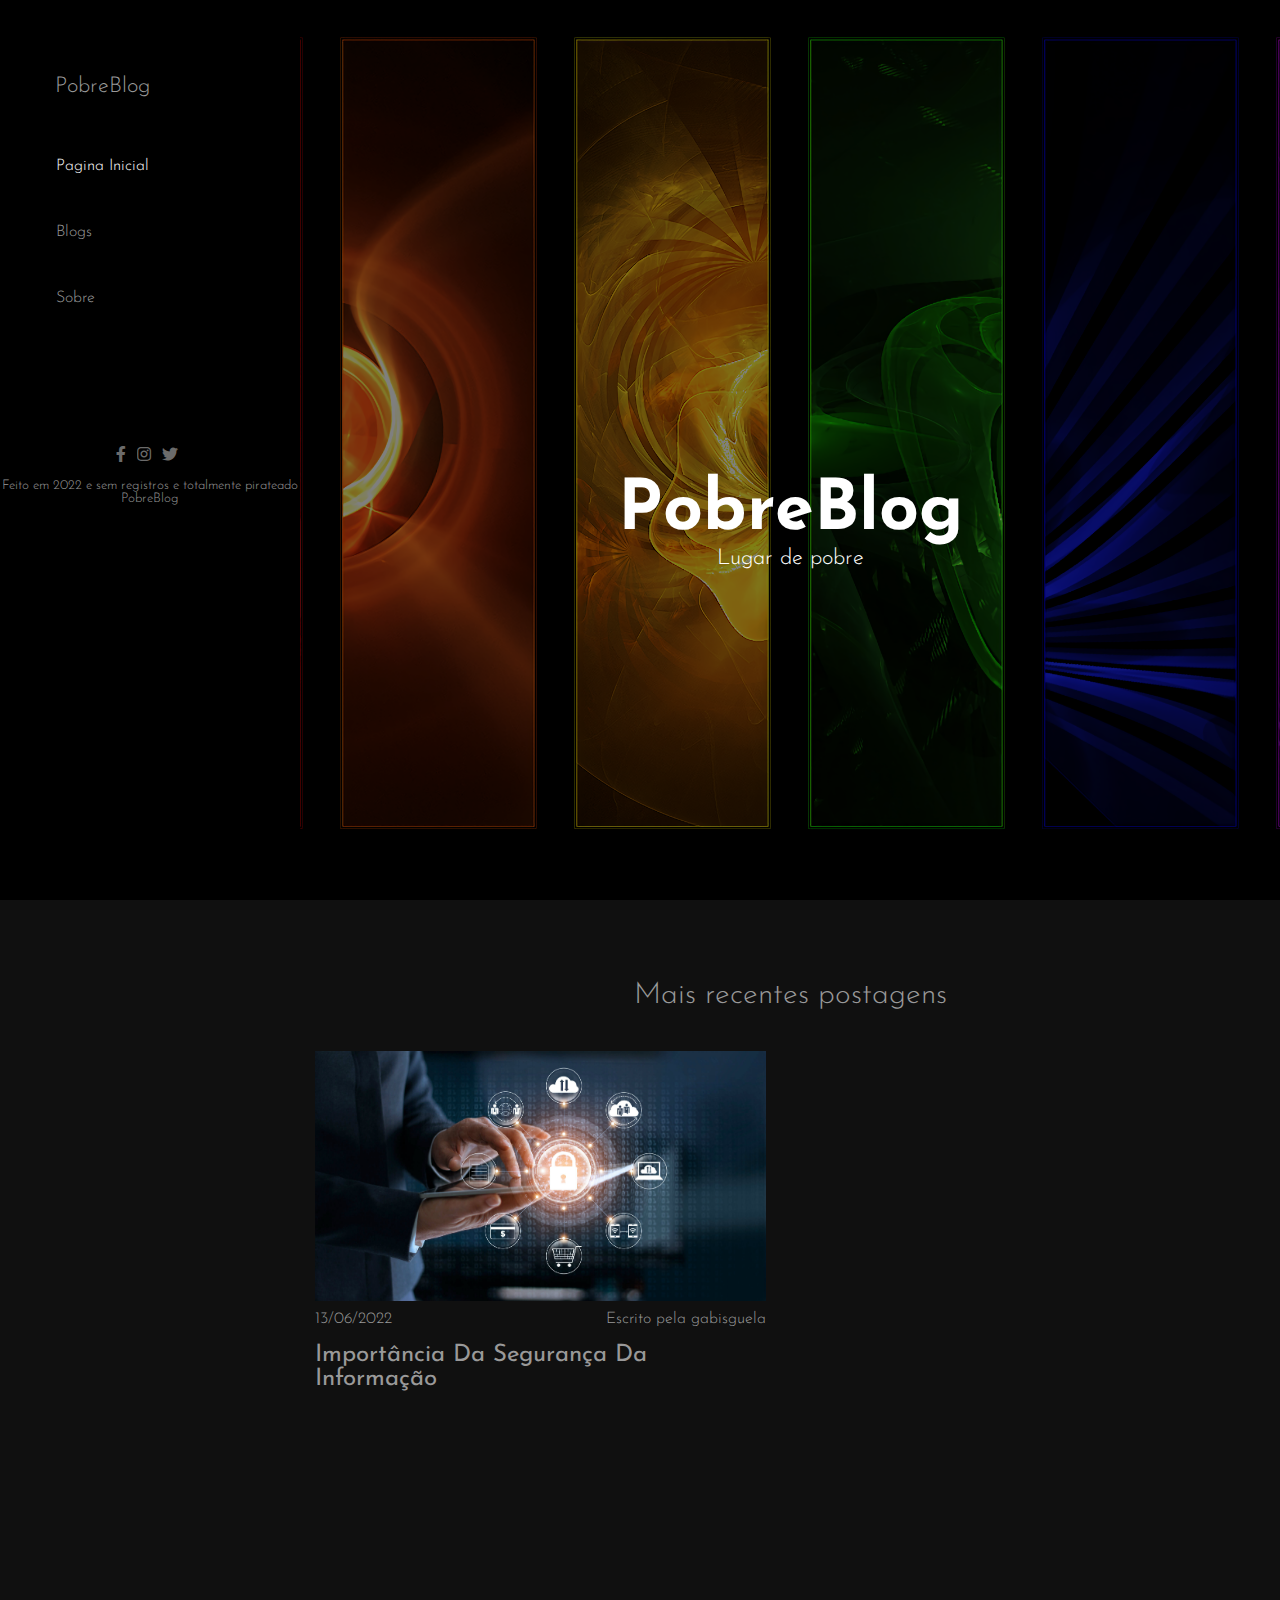
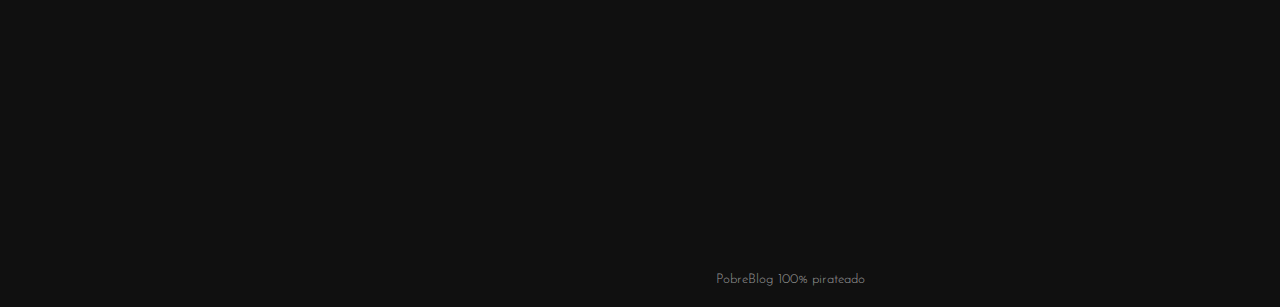
<file: index.html>
<!DOCTYPE html>
<html lang="en">
  <head>
    <meta charset="UTF-8" />
    <meta http-equiv="X-UA-Compatible" content="IE=edge" />
    <meta name="viewport" content="width=device-width, initial-scale=1.0" />
    <title>Home - PobreBlog</title>
    <!-- Css -->
    <link rel="stylesheet" href="style.css" />
    <!-- Font awesome -->
    <link
      rel="stylesheet"
      href="https://cdnjs.cloudflare.com/ajax/libs/font-awesome/5.15.4/css/all.min.css"
    />
    <!-- AOS library -->
    <link rel="stylesheet" href="https://unpkg.com/aos@next/dist/aos.css" />
  </head>
  <body>
    <div id="wrapper">
      <!-- header -->
      <header class="header">
        <div class="header-text">
          <h1>PobreBlog</h1>
          <h4>Lugar de pobre</h4>
        </div>
        <div class="overlay"></div>
      </header>

      <!-- sidebar -->
      <div class="sidebar">
        <span class="closeButton">&times;</span>
        <p class="brand-title"><a href="">PobreBlog</a></p>

        <div class="side-links">
          <ul>
            <li><a class="active" href="index.html">Pagina Inicial</a></li>
            <li><a href="blog.html">Blogs</a></li>
            <li><a href="about.html">Sobre</a></li>
          </ul>
        </div>

        <!-- sidebar footer -->
        <footer class="sidebar-footer">
          <div>
            <a href=""><i class="fab fa-facebook-f"></i></a>
            <a href=""><i class="fab fa-instagram"></i></a>
            <a href=""><i class="fab fa-twitter"></i></a>
          </div>

          <small>Feito em 2022 e sem registros e totalmente pirateado PobreBlog</small>
        </footer>
      </div>
      <!-- Menu Button -->
      <div class="menuButton">
        <div class="bar"></div>
        <div class="bar"></div>
        <div class="bar"></div>
      </div>

      <!-- main -->
      <main class="container">
        <h2 class="header-title">Mais recentes postagens</h2>
        <section class="cards-blog latest-blog">
          <div class="card-blog-content">
            <img src="images/segurança.jpg" alt="" />
            <p>
              13/06/2022
              <span style="float: right">Escrito pela gabisguela</span>
            </p>
            <h4 style="font-weight: bolder">
              <a href="segurança.html"
                >Importância da segurança da informação</a
              >
            </h4>
          </div>

          <div class="card-blog-content" data-aos="fade-left">
            <img src="images/privacidade.jpg" alt="" />
            <p>
              12/06/2022
              <span style="float: right">Escrito pelo pobre Wezer</span>
            </p>
            <h4 style="font-weight: bolder">
              <a href="privacidade.html"
                >Porque deve-se preservar a sua Privacidade</a
              >
            </h4>
          </div>

          <div class="card-blog-content" data-aos="fade-up">
            <img src="images/software.jpeg" alt="" />
            <p>
              12/06/2022
              <span style="float: right">Escrito pelo Maior Pobre</span>
            </p>
            <h4 style="font-weight: bolder">
              <a href="software.html"
                >Oque são propriedades de um software</a
              >
            </h4>
          </div>

          <div class="card-blog-content" data-aos="fade-left">
            <img src="images/regulaçoes.jpg" alt="" />
            <p>
              13/06/2022
              <span style="float: right">Escrito pelo PedroPobre</span>
            </p>
            <h4 style="font-weight: bolder">
              <a href="regulaçoes.html">Regulações na internet</a>
            </h4>
          </div>
        </section>
      </main>

      <!-- Main footer -->
      <footer class="main-footer">
        <div>
          <a href=""><i class="fab fa-facebook-f"></i></a>
          <a href=""><i class="fab fa-instagram"></i></a>
          <a href=""><i class="fab fa-twitter"></i></a>
        </div>
        <small>PobreBlog 100% pirateado</small>
      </footer>
    </div>

   <!-- Click events to menu and close buttons using javaascript-->
    <script>
      document
        .querySelector(".menuButton")
        .addEventListener("click", function () {
          document.querySelector(".sidebar").style.width = "100%";
          document.querySelector(".sidebar").style.zIndex = "5";
        });

      document
        .querySelector(".closeButton")
        .addEventListener("click", function () {
          document.querySelector(".sidebar").style.width = "0";
        });
    </script>

    <!-- Cards animations -->
    <script src="https://unpkg.com/aos@next/dist/aos.js"></script>
    <script>
      AOS.init({
        offset: 400,
        duration: 3000,
      });
      document
        .querySelectorAll("img")
        .forEach((img) => img.addEventListener("load", () => AOS.refresh()));
    </script>
  </body>
</html>
</file>
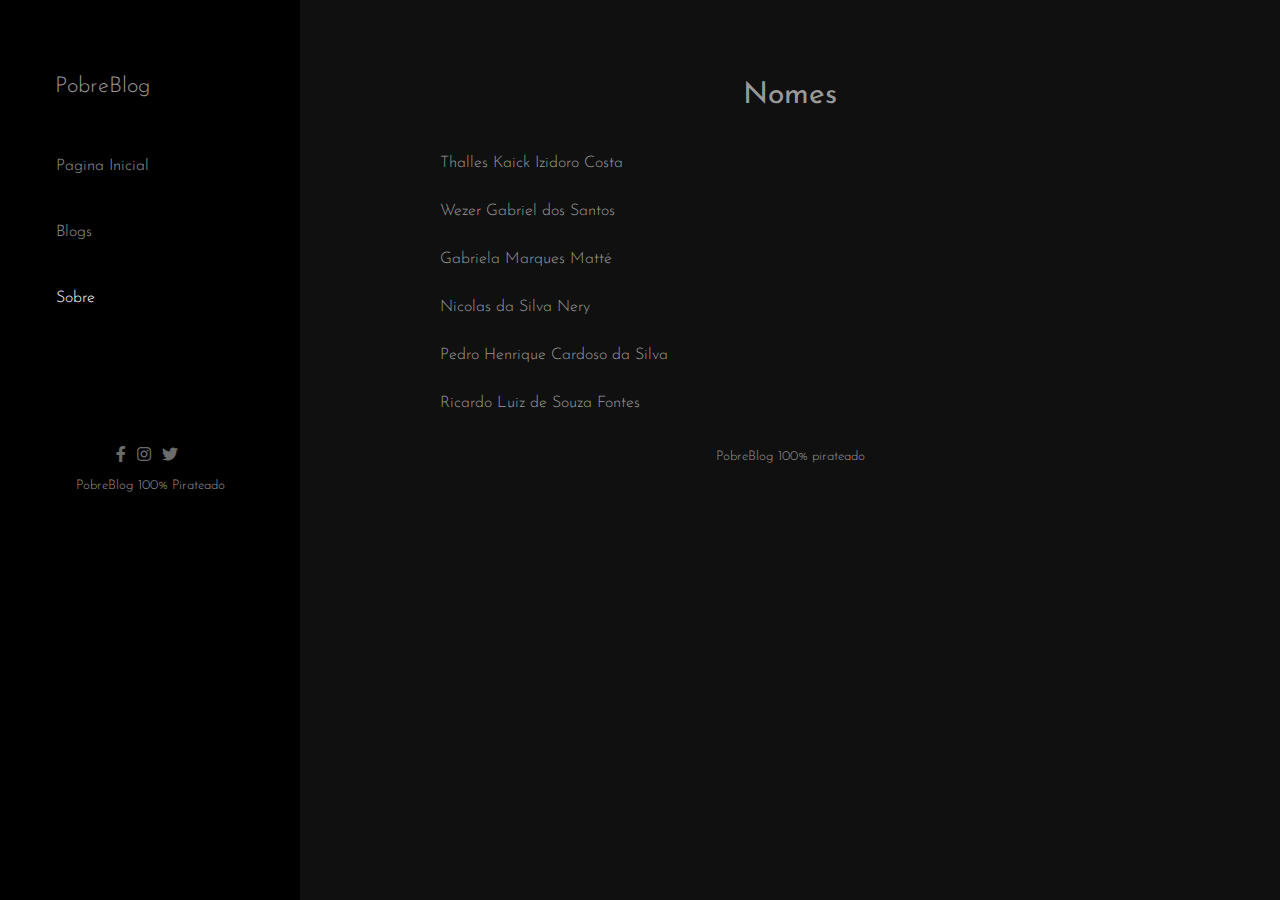
<file: about.html>
<!DOCTYPE html>
<html lang="en">

<head>
  <meta charset="UTF-8" />
  <meta http-equiv="X-UA-Compatible" content="IE=edge" />
  <meta name="viewport" content="width=device-width, initial-scale=1.0" />
  <title>About PobreBlog - PobreBlog</title>
  <!-- Css -->
  <link rel="stylesheet" href="style.css" />
  <!-- Font awesome -->

  <link rel="stylesheet" href="https://cdnjs.cloudflare.com/ajax/libs/font-awesome/5.15.4/css/all.min.css" />
</head>

<body>
  <div id="wrapper">
    <!-- sidebar -->
    <div class="sidebar">
      <span class="closeButton">&times;</span>
      <p class="brand-title"><a href="">PobreBlog</a></p>

      <div class="side-links">
        <ul>
          <li><a href="index.html">Pagina Inicial</a></li>
          <li><a href="blog.html">Blogs</a></li>
          <li><a class="active" href="about.html">Sobre</a></li>
        </ul>
      </div>
      <!-- sidebar footer -->
      <footer class="sidebar-footer">
        <div>
          <a href=""><i class="fab fa-facebook-f"></i></a>
          <a href=""><i class="fab fa-instagram"></i></a>
          <a href=""><i class="fab fa-twitter"></i></a>
        </div>

        <small>PobreBlog 100% Pirateado</small>
      </footer>
    </div>
    <!-- Menu Button -->
    <div class="menuButton">
      <div class="bar"></div>
      <div class="bar"></div>
      <div class="bar"></div>
    </div>
    <!-- main -->
    <main class="container">
      <section class="single-blog-post">
        <h1>Nomes</h1>


        <div>
          <p class="about-text">
            Thalles Kaick Izidoro Costa
            <br><br>
            Wezer Gabriel dos Santos
            <br><br>
            Gabriela Marques Matté
            <br><br>
            Nicolas da Silva Nery
            <br><br>
            Pedro Henrique Cardoso da Silva
            <br><br>
            Ricardo Luiz de Souza Fontes
          </p>
        </div>
      </section>
    </main>

    <!-- footer -->
    <footer class="main-footer">
      <div>
        <a href=""><i class="fab fa-facebook-f"></i></a>
        <a href=""><i class="fab fa-instagram"></i></a>
        <a href=""><i class="fab fa-twitter"></i></a>
      </div>
      <small>PobreBlog 100% pirateado</small>
    </footer>
  </div>

  <!-- Click events to menu and close buttons using javaascript-->
  <script>
    document
      .querySelector(".menuButton")
      .addEventListener("click", function () {
        document.querySelector(".sidebar").style.width = "100%";
        document.querySelector(".sidebar").style.zIndex = "5";
      });

    document
      .querySelector(".closeButton")
      .addEventListener("click", function () {
        document.querySelector(".sidebar").style.width = "0";
      });
  </script>
</body>

</html>
</file>
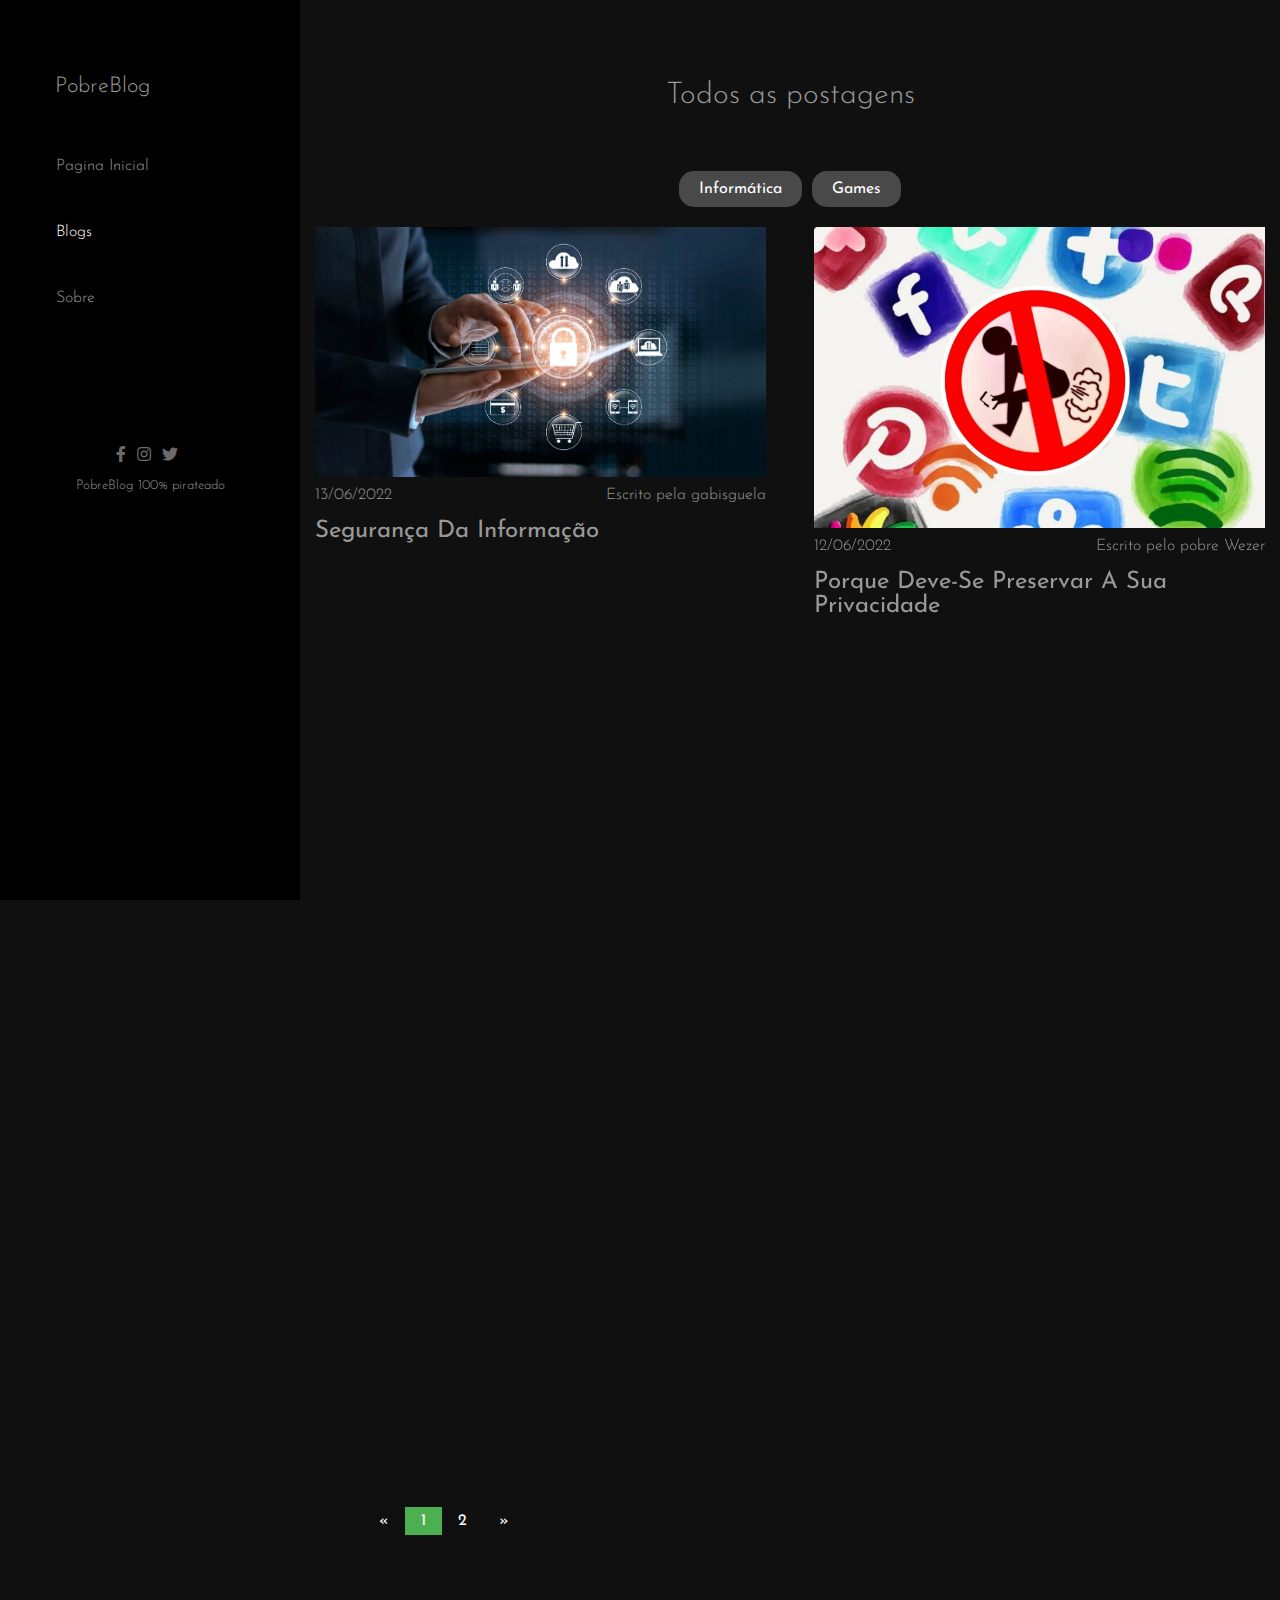
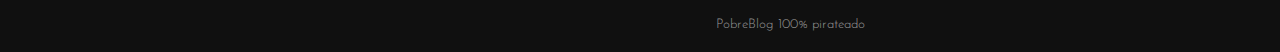
<file: blog.html>
<!DOCTYPE html>
<html lang="en">

<head>
  <meta charset="UTF-8" />
  <meta http-equiv="X-UA-Compatible" content="IE=edge" />
  <meta name="viewport" content="width=device-width, initial-scale=1.0" />
  <title>Blog - PobreBlog</title>
  <!-- Css -->
  <link rel="stylesheet" href="style.css" />
  <!-- Font awesome -->
  <link rel="stylesheet" href="https://cdnjs.cloudflare.com/ajax/libs/font-awesome/5.15.4/css/all.min.css" />

  <!-- AOS library -->
  <link rel="stylesheet" href="https://unpkg.com/aos@next/dist/aos.css" />
</head>

<body>
  <div id="wrapper">
    <!-- sidebar -->
    <div class="sidebar">
      <span class="closeButton">&times;</span>
      <p class="brand-title"><a href="">PobreBlog</a></p>

      <div class="side-links">
        <ul>
          <li><a href="index.html">Pagina Inicial</a></li>
          <li><a class="active" href="blog.html">Blogs</a></li>
          <li><a href="about.html">Sobre</a></li>
        </ul>
      </div>
      <!-- sidebar footer -->
      <footer class="sidebar-footer">
        <div>
          <a href=""><i class="fab fa-facebook-f"></i></a>
          <a href=""><i class="fab fa-instagram"></i></a>
          <a href=""><i class="fab fa-twitter"></i></a>
        </div>

        <small>PobreBlog 100% pirateado</small>
      </footer>
    </div>

    <!-- Menu Button -->
    <div class="menuButton">
      <div class="bar"></div>
      <div class="bar"></div>
      <div class="bar"></div>
    </div>
    <!-- main -->
    <main class="container">
      <h2 class="header-title">Todos as postagens</h2>
      <div class="categories">
        <ul>
          <li><a href="bloginfo.html">Informática</a></li>
          <li><a href="bloggames.html">Games</a></li>
        </ul>
      </div>

      <section class="cards-blog latest-blog">
        <div class="card-blog-content">
          <img src="images/segurança.jpg" alt="" />
          <p>
            13/06/2022
            <span>Escrito pela gabisguela</span>
          </p>
          <h4>
            <a href="segurança.html">Segurança da Informação</a>
          </h4>
        </div>

        <div class="card-blog-content" data-aos="fade-left">
          <img src="images/privacidade.jpg" alt="" />
          <p>
            12/06/2022
            <span>Escrito pelo pobre Wezer</span>
          </p>
          <h4>
            <a href="privacidade.html">Porque deve-se preservar a sua Privacidade</a>
          </h4>
        </div>

        <div class="card-blog-content" data-aos="fade-up">
          <img src="images/software.jpeg" alt="" />
          <p>
            12/06/2022
            <span>Escrito pelo Maior Pobre</span>
          </p>
          <h4>
            <a href="software.html">Oque são propriedades de um software</a>
          </h4>
        </div>

        <div class="card-blog-content" data-aos="fade-left">
          <img src="images/regulaçoes.jpg" alt="" />
          <p>
            13/06/2022
            <span>Escrito pelo PedroPobre</span>
          </p>
          <h4>
            <a href="regulaçoes.html">Regulações na Internet</a>
          </h4>
        </div>

        <div class="card-blog-content" data-aos="fade-up">
          <img src="images/dieckmann.png" alt="" />
          <p>
            12/06/2022
            <span>Escrito pelo Ricardo</span>
          </p>
          <h4>
            <a href="dieckmann.html">Lei Carolina Dieckmann</a>
          </h4>
        </div>

        <div class="card-blog-content" data-aos="fade-left">
          <img src="images/eldenring.jpg" alt="" />
          <p>
            12/06/2022
            <span>Escrito pelo maior pobre</span>
          </p>
          <h4>
            <a href="eldenring.html">Download Elden Ring</a>
          </h4>
        </div>

        <!-- pagination -->
        <div class="pagination" id="pagination">
          <a href="blog.html">&laquo;</a>
          <a class="active" href="blog.html">1</a>
          <a href="blog2.html">2</a>
          <a href="blog2.html">&raquo;</a>
        </div>
      </section>

      <!-- Main footer -->
      <footer class="main-footer">
        <div>
          <a href=""><i class="fab fa-facebook-f"></i></a>
          <a href=""><i class="fab fa-instagram"></i></a>
          <a href=""><i class="fab fa-twitter"></i></a>
        </div>
        <small>PobreBlog 100% pirateado</small>
      </footer>
    </main>
  </div>

  <!-- Click events to menu and close buttons using javaascript-->
  <script>
    document
      .querySelector(".menuButton")
      .addEventListener("click", function () {
        document.querySelector(".sidebar").style.width = "100%";
        document.querySelector(".sidebar").style.zIndex = "5";
      });

    document
      .querySelector(".closeButton")
      .addEventListener("click", function () {
        document.querySelector(".sidebar").style.width = "0";
      });
  </script>

  <!-- Cards animations  -->
  <script src="https://unpkg.com/aos@next/dist/aos.js"></script>
  <script>
    AOS.init({
      offset: 400,
      duration: 3000,
    });
    document
      .querySelectorAll("img")
      .forEach((img) => img.addEventListener("load", () => AOS.refresh()));
  </script>
</body>

</html>
</file>
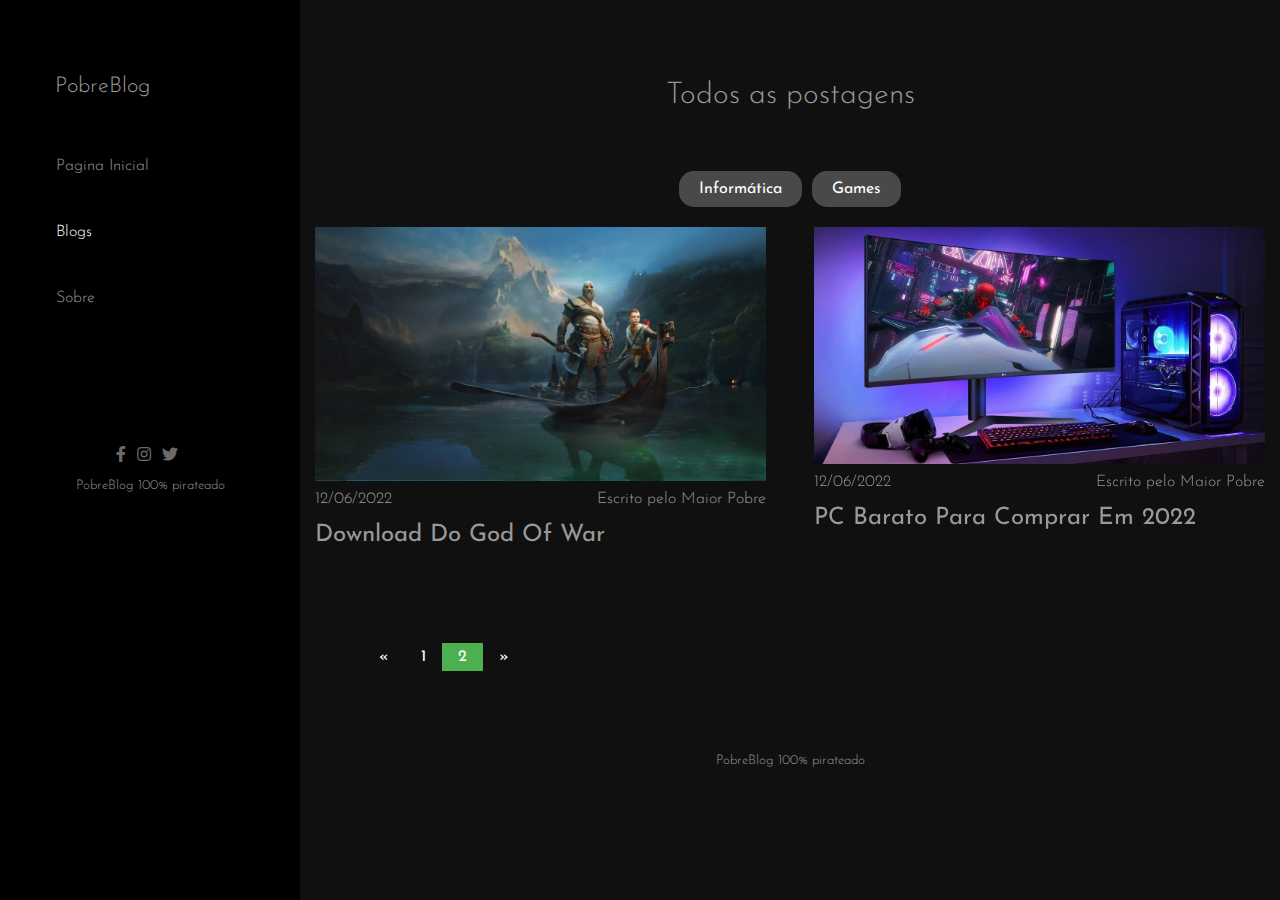
<file: blog2.html>
<!DOCTYPE html>
<html lang="en">

<head>
  <meta charset="UTF-8" />
  <meta http-equiv="X-UA-Compatible" content="IE=edge" />
  <meta name="viewport" content="width=device-width, initial-scale=1.0" />
  <title>Blog - PobreBlog</title>
  <!-- Css -->
  <link rel="stylesheet" href="style.css" />
  <!-- Font awesome -->
  <link rel="stylesheet" href="https://cdnjs.cloudflare.com/ajax/libs/font-awesome/5.15.4/css/all.min.css" />

  <!-- AOS library -->
  <link rel="stylesheet" href="https://unpkg.com/aos@next/dist/aos.css" />
</head>

<body>
  <div id="wrapper">
    <!-- sidebar -->
    <div class="sidebar">
      <span class="closeButton">&times;</span>
      <p class="brand-title"><a href="">PobreBlog</a></p>

      <div class="side-links">
        <ul>
          <li><a href="index.html">Pagina Inicial</a></li>
          <li><a class="active" href="blog.html">Blogs</a></li>
          <li><a href="about.html">Sobre</a></li>
        </ul>
      </div>
      <!-- sidebar footer -->
      <footer class="sidebar-footer">
        <div>
          <a href=""><i class="fab fa-facebook-f"></i></a>
          <a href=""><i class="fab fa-instagram"></i></a>
          <a href=""><i class="fab fa-twitter"></i></a>
        </div>

        <small>PobreBlog 100% pirateado</small>
      </footer>
    </div>

    <!-- Menu Button -->
    <div class="menuButton">
      <div class="bar"></div>
      <div class="bar"></div>
      <div class="bar"></div>
    </div>
    <!-- main -->
    <main class="container">
      <h2 class="header-title">Todos as postagens</h2>
      <div class="categories">
        <ul>
          <li><a href="bloginfo.html">Informática</a></li>
          <li><a href="bloggames.html">Games</a></li>
        </ul>
      </div>

      <section class="cards-blog latest-blog">
        <div class="card-blog-content">
          <img src="images/godofwar.png" alt="" />
          <p>
            12/06/2022
            <span>Escrito pelo Maior Pobre</span>
          </p>
          <h4>
            <a href="godofwar.html">Download do God Of War</a>
          </h4>
        </div>

        <div class="card-blog-content" data-aos="fade-left">
          <img src="images/pc.jpg" alt="" />
          <p>
            12/06/2022
            <span>Escrito pelo Maior Pobre</span>
          </p>
          <h4>
            <a href="pc.html">PC barato para comprar em 2022</a>
          </h4>
        </div>

        <!-- pagination -->
        <div class="pagination" id="pagination">
          <a href="blog.html">&laquo;</a>
          <a href="blog.html">1</a>
          <a class="active" href="blog2.html">2</a>
          <a href="blog2.html">&raquo;</a>
        </div>
      </section>

      <!-- Main footer -->
      <footer class="main-footer">
        <div>
          <a href=""><i class="fab fa-facebook-f"></i></a>
          <a href=""><i class="fab fa-instagram"></i></a>
          <a href=""><i class="fab fa-twitter"></i></a>
        </div>
        <small>PobreBlog 100% pirateado</small>
      </footer>
    </main>
  </div>

  <!-- Click events to menu and close buttons using javaascript-->
  <script>
    document
      .querySelector(".menuButton")
      .addEventListener("click", function () {
        document.querySelector(".sidebar").style.width = "100%";
        document.querySelector(".sidebar").style.zIndex = "5";
      });

    document
      .querySelector(".closeButton")
      .addEventListener("click", function () {
        document.querySelector(".sidebar").style.width = "0";
      });
  </script>

  <!-- Cards animations  -->
  <script src="https://unpkg.com/aos@next/dist/aos.js"></script>
  <script>
    AOS.init({
      offset: 400,
      duration: 3000,
    });
    document
      .querySelectorAll("img")
      .forEach((img) => img.addEventListener("load", () => AOS.refresh()));
  </script>
</body>

</html>
</file>
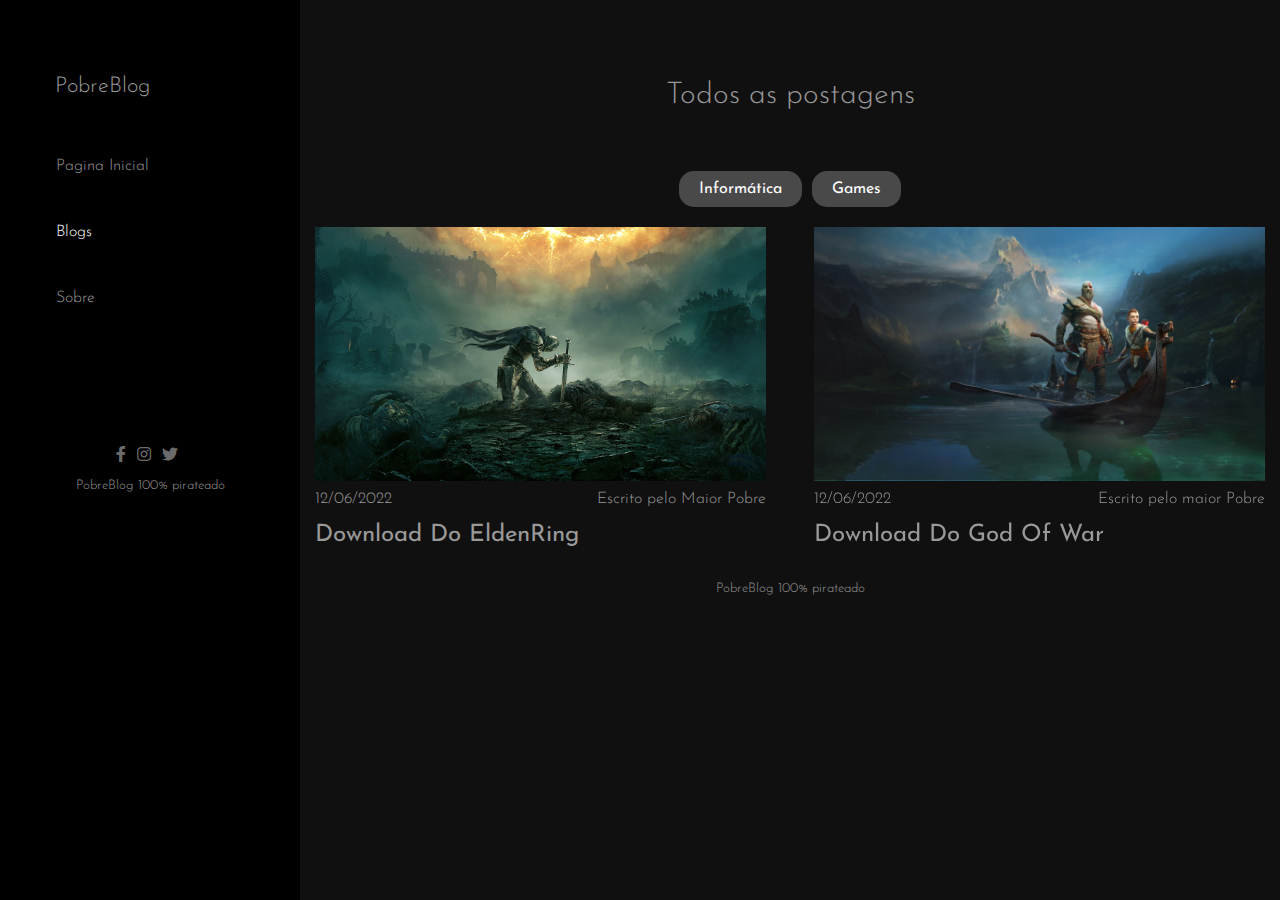
<file: bloggames.html>
<!DOCTYPE html>
<html lang="en">

<head>
  <meta charset="UTF-8" />
  <meta http-equiv="X-UA-Compatible" content="IE=edge" />
  <meta name="viewport" content="width=device-width, initial-scale=1.0" />
  <title>Blog - PobreBlog</title>
  <!-- Css -->
  <link rel="stylesheet" href="style.css" />
  <!-- Font awesome -->
  <link rel="stylesheet" href="https://cdnjs.cloudflare.com/ajax/libs/font-awesome/5.15.4/css/all.min.css" />

  <!-- AOS library -->
  <link rel="stylesheet" href="https://unpkg.com/aos@next/dist/aos.css" />
</head>

<body>
  <div id="wrapper">
    <!-- sidebar -->
    <div class="sidebar">
      <span class="closeButton">&times;</span>
      <p class="brand-title"><a href="">PobreBlog</a></p>

      <div class="side-links">
        <ul>
          <li><a href="index.html">Pagina Inicial</a></li>
          <li><a class="active" href="blog.html">Blogs</a></li>
          <li><a href="about.html">Sobre</a></li>
        </ul>
      </div>
      <!-- sidebar footer -->
      <footer class="sidebar-footer">
        <div>
          <a href=""><i class="fab fa-facebook-f"></i></a>
          <a href=""><i class="fab fa-instagram"></i></a>
          <a href=""><i class="fab fa-twitter"></i></a>
        </div>

        <small>PobreBlog 100% pirateado</small>
      </footer>
    </div>

    <!-- Menu Button -->
    <div class="menuButton">
      <div class="bar"></div>
      <div class="bar"></div>
      <div class="bar"></div>
    </div>
    <!-- main -->
    <main class="container">
      <h2 class="header-title">Todos as postagens</h2>
      <div class="categories">
        <ul>
          <li><a href="bloginfo.html">Informática</a></li>
          <li><a class="active" href="bloggames.html">Games</a></li>
        </ul>
      </div>

      <section class="cards-blog latest-blog">
        <div class="card-blog-content">
          <img src="images/eldenring.jpg" alt="" />
          <p>
            12/06/2022
            <span>Escrito pelo Maior Pobre</span>
          </p>
          <h4>
            <a href="eldenring.html">Download do EldenRing</a>
          </h4>
        </div>

        <div class="card-blog-content" data-aos="fade-left">
          <img src="images/godofwar.png" alt="" />
          <p>
            12/06/2022
            <span>Escrito pelo maior Pobre</span>
          </p>
          <h4>
            <a href="godofwar.html">Download do God Of War</a>
          </h4>
        </div>

        <!-- pagination -->
      </section>

      <!-- Main footer -->
      <footer class="main-footer">
        <div>
          <a href=""><i class="fab fa-facebook-f"></i></a>
          <a href=""><i class="fab fa-instagram"></i></a>
          <a href=""><i class="fab fa-twitter"></i></a>
        </div>
        <small>PobreBlog 100% pirateado</small>
      </footer>
    </main>
  </div>

  <!-- Click events to menu and close buttons using javaascript-->
  <script>
    document
      .querySelector(".menuButton")
      .addEventListener("click", function () {
        document.querySelector(".sidebar").style.width = "100%";
        document.querySelector(".sidebar").style.zIndex = "5";
      });

    document
      .querySelector(".closeButton")
      .addEventListener("click", function () {
        document.querySelector(".sidebar").style.width = "0";
      });
  </script>

  <!-- Cards animations  -->
  <script src="https://unpkg.com/aos@next/dist/aos.js"></script>
  <script>
    AOS.init({
      offset: 400,
      duration: 3000,
    });
    document
      .querySelectorAll("img")
      .forEach((img) => img.addEventListener("load", () => AOS.refresh()));
  </script>
</body>

</html>
</file>
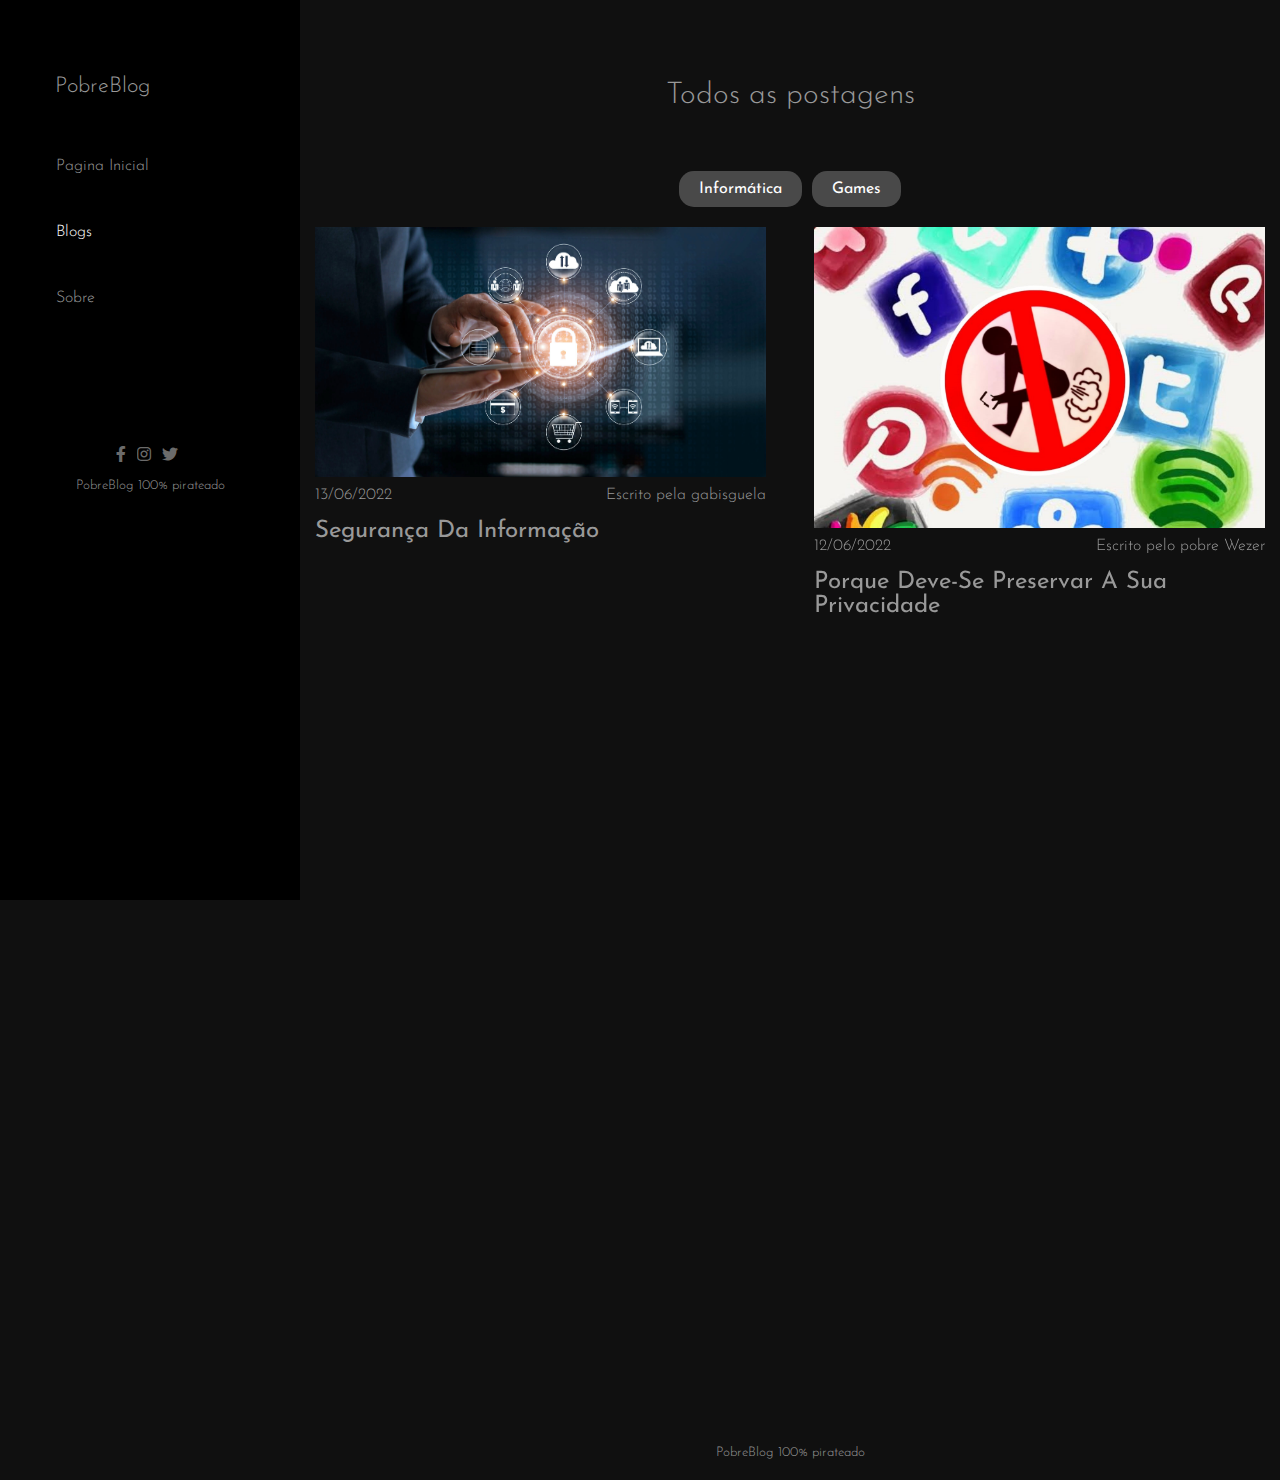
<file: bloginfo.html>
<!DOCTYPE html>
<html lang="en">

<head>
  <meta charset="UTF-8" />
  <meta http-equiv="X-UA-Compatible" content="IE=edge" />
  <meta name="viewport" content="width=device-width, initial-scale=1.0" />
  <title>Blog - PobreBlog</title>
  <!-- Css -->
  <link rel="stylesheet" href="style.css" />
  <!-- Font awesome -->
  <link rel="stylesheet" href="https://cdnjs.cloudflare.com/ajax/libs/font-awesome/5.15.4/css/all.min.css" />

  <!-- AOS library -->
  <link rel="stylesheet" href="https://unpkg.com/aos@next/dist/aos.css" />
</head>

<body>
  <div id="wrapper">
    <!-- sidebar -->
    <div class="sidebar">
      <span class="closeButton">&times;</span>
      <p class="brand-title"><a href="">PobreBlog</a></p>

      <div class="side-links">
        <ul>
          <li><a href="index.html">Pagina Inicial</a></li>
          <li><a class="active" href="blog.html">Blogs</a></li>
          <li><a href="about.html">Sobre</a></li>
        </ul>
      </div>
      <!-- sidebar footer -->
      <footer class="sidebar-footer">
        <div>
          <a href=""><i class="fab fa-facebook-f"></i></a>
          <a href=""><i class="fab fa-instagram"></i></a>
          <a href=""><i class="fab fa-twitter"></i></a>
        </div>

        <small>PobreBlog 100% pirateado</small>
      </footer>
    </div>

    <!-- Menu Button -->
    <div class="menuButton">
      <div class="bar"></div>
      <div class="bar"></div>
      <div class="bar"></div>
    </div>
    <!-- main -->
    <main class="container">
      <h2 class="header-title">Todos as postagens</h2>
      <div class="categories">
        <ul>
          <li><a class="active" href="bloginfo.html">Informática</a></li>
          <li><a href="bloggames.html">Games</a></li>
        </ul>
      </div>

      <section class="cards-blog latest-blog">
        <div class="card-blog-content">
          <img src="images/segurança.jpg" alt="" />
          <p>
            13/06/2022
            <span>Escrito pela gabisguela</span>
          </p>
          <h4>
            <a href="segurança.html">Segurança da Informação</a>
          </h4>
        </div>

        <div class="card-blog-content" data-aos="fade-left">
          <img src="images/privacidade.jpg" alt="" />
          <p>
            12/06/2022
            <span>Escrito pelo pobre Wezer</span>
          </p>
          <h4>
            <a href="privacidade.html">Porque deve-se preservar a sua Privacidade</a>
          </h4>
        </div>

        <div class="card-blog-content" data-aos="fade-up">
          <img src="images/software.jpeg" alt="" />
          <p>
            12/06/2022
            <span>Escrito pelo Maior Pobre</span>
          </p>
          <h4>
            <a href="software.html">Oque são propriedades de um software</a>
          </h4>
        </div>

        <div class="card-blog-content" data-aos="fade-left">
          <img src="images/regulaçoes.jpg" alt="" />
          <p>
            13/06/2022
            <span>Escrito pelo PedroPobre</span>
          </p>
          <h4>
            <a href="regulaçoes.html">Regulações na Internet</a>
          </h4>
        </div>

        <div class="card-blog-content" data-aos="fade-up">
          <img src="images/dieckmann.png" alt="" />
          <p>
            12/06/2022
            <span>Escrito pelo Ricardo</span>
          </p>
          <h4>
            <a href="dieckmann.html">Lei Carolina Dieckmann</a>
          </h4>
        </div>

        <div class="card-blog-content" data-aos="fade-left">
          <img src="images/pc.jpg" alt="" />
          <p>
            12/06/2022
            <span>Escrito pelo Maior Pobre</span>
          </p>
          <h4>
            <a href="pc.html">PC barato para comprar em 2022</a>
          </h4>
        </div>

        <!-- pagination -->
      </section>

      <!-- Main footer -->
      <footer class="main-footer">
        <div>
          <a href=""><i class="fab fa-facebook-f"></i></a>
          <a href=""><i class="fab fa-instagram"></i></a>
          <a href=""><i class="fab fa-twitter"></i></a>
        </div>
        <small>PobreBlog 100% pirateado</small>
      </footer>
    </main>
  </div>

  <!-- Click events to menu and close buttons using javaascript-->
  <script>
    document
      .querySelector(".menuButton")
      .addEventListener("click", function () {
        document.querySelector(".sidebar").style.width = "100%";
        document.querySelector(".sidebar").style.zIndex = "5";
      });

    document
      .querySelector(".closeButton")
      .addEventListener("click", function () {
        document.querySelector(".sidebar").style.width = "0";
      });
  </script>

  <!-- Cards animations  -->
  <script src="https://unpkg.com/aos@next/dist/aos.js"></script>
  <script>
    AOS.init({
      offset: 400,
      duration: 3000,
    });
    document
      .querySelectorAll("img")
      .forEach((img) => img.addEventListener("load", () => AOS.refresh()));
  </script>
</body>

</html>
</file>
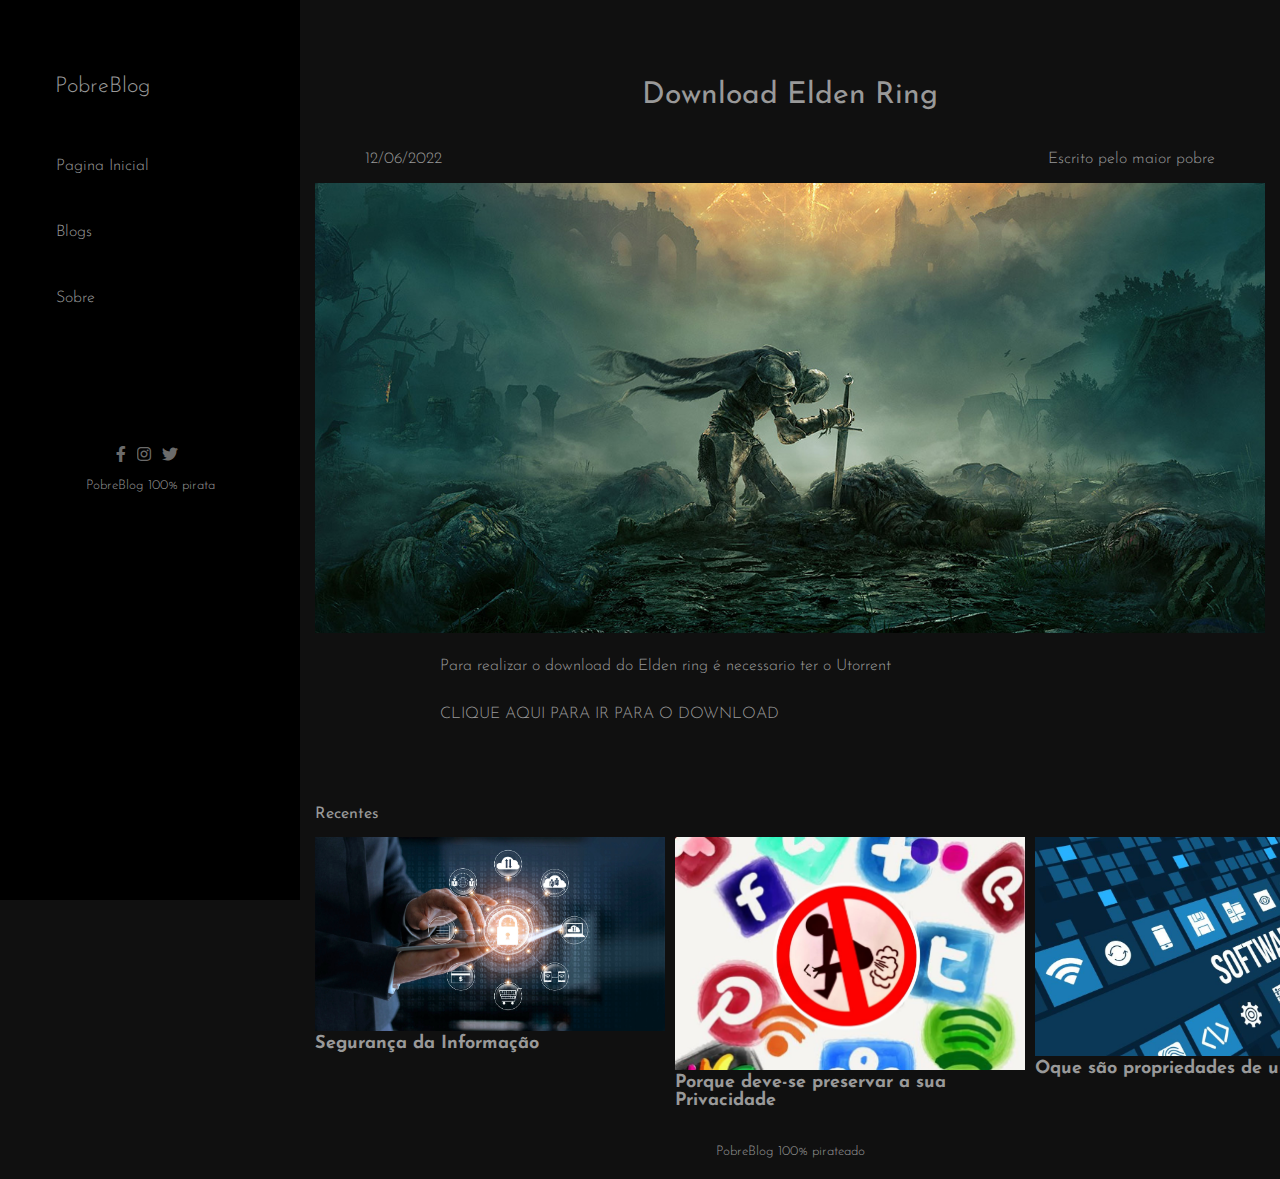
<file: eldenring.html>
<!DOCTYPE html>
<html lang="en">

<head>
  <meta charset="UTF-8" />
  <meta http-equiv="X-UA-Compatible" content="IE=edge" />
  <meta name="viewport" content="width=device-width, initial-scale=1.0" />
  <title>Blog-title - PobreBlog</title>
  <!-- Css -->
  <link rel="stylesheet" href="style.css" />
  <!-- Font awesome -->
  <link rel="stylesheet" href="https://cdnjs.cloudflare.com/ajax/libs/font-awesome/5.15.4/css/all.min.css" />
</head>

<body>
  <div id="wrapper">
    <!-- sidebar -->
    <div class="sidebar">
      <span class="closeButton">&times;</span>
      <p class="brand-title"><a href="">PobreBlog</a></p>

      <div class="side-links">
        <ul>
          <li><a href="index.html">Pagina Inicial</a></li>
          <li><a href="blog.html">Blogs</a></li>
          <li><a href="about.html">Sobre</a></li>
        </ul>
      </div>
      <!-- sidebar footer -->
      <footer class="sidebar-footer">
        <div>
          <a href=""><i class="fab fa-facebook-f"></i></a>
          <a href=""><i class="fab fa-instagram"></i></a>
          <a href=""><i class="fab fa-twitter"></i></a>
        </div>

        <small>PobreBlog 100% pirata</small>
      </footer>
    </div>

    <!-- Menu Button -->
    <div class="menuButton">
      <div class="bar"></div>
      <div class="bar"></div>
      <div class="bar"></div>
    </div>

    <!-- main -->
    <main class="container">
      <section class="single-blog-post">
        <h1>Download Elden Ring</h1>

        <p class="time-and-author">
          12/06/2022
          <span>Escrito pelo maior pobre</span>
        </p>

        <div class="single-blog-post-ContentImage" data-aos="fade-left">
          <img src="images/eldenring.jpg" alt="" />
        </div>

        <div class="about-text">
          <p>
            Para realizar o download do Elden ring é necessario ter o Utorrent
            <br><br>
            <a href="https://torrentjogos.net/link/downloadpage.php?id=2484&i=pc">CLIQUE AQUI PARA IR PARA O DOWNLOAD</a>
          </p>
        </div>
      </section>

      <section class="recommended">
        <p>Recentes</p>
        <div class="recommended-cards">
          <a href="segurança.html">
            <div class="recommended-card">
              <img src="images/segurança.jpg" alt="" loading="lazy" />
              <h4>
                Segurança da Informação
              </h4>
            </div>
          </a>
          <a href="privacidade.html">
            <div class="recommended-card">
              <img src="images/privacidade.jpg" alt="" loading="lazy" />
              <h4>
                Porque deve-se preservar a sua Privacidade
              </h4>
            </div>
          </a>
          <a href="software.html">
            <div class="recommended-card">
              <img src="images/software.jpeg" alt="" loading="lazy" />
              <h4>
                Oque são propriedades de um software
              </h4>
            </div>
          </a>

        </div>
      </section>
    </main>

    <!-- Main footer -->
    <footer class="main-footer">
      <div>
        <a href=""><i class="fab fa-facebook-f"></i></a>
        <a href=""><i class="fab fa-instagram"></i></a>
        <a href=""><i class="fab fa-twitter"></i></a>
      </div>
      <small>PobreBlog 100% pirateado</small>
    </footer>
  </div>

  <!-- Click events to menu and close buttons using javaascript-->
  <script>
    document
      .querySelector(".menuButton")
      .addEventListener("click", function () {
        document.querySelector(".sidebar").style.width = "100%";
        document.querySelector(".sidebar").style.zIndex = "5";
      });

    document
      .querySelector(".closeButton")
      .addEventListener("click", function () {
        document.querySelector(".sidebar").style.width = "0";
      });
  </script>
</body>

</html>
</file>
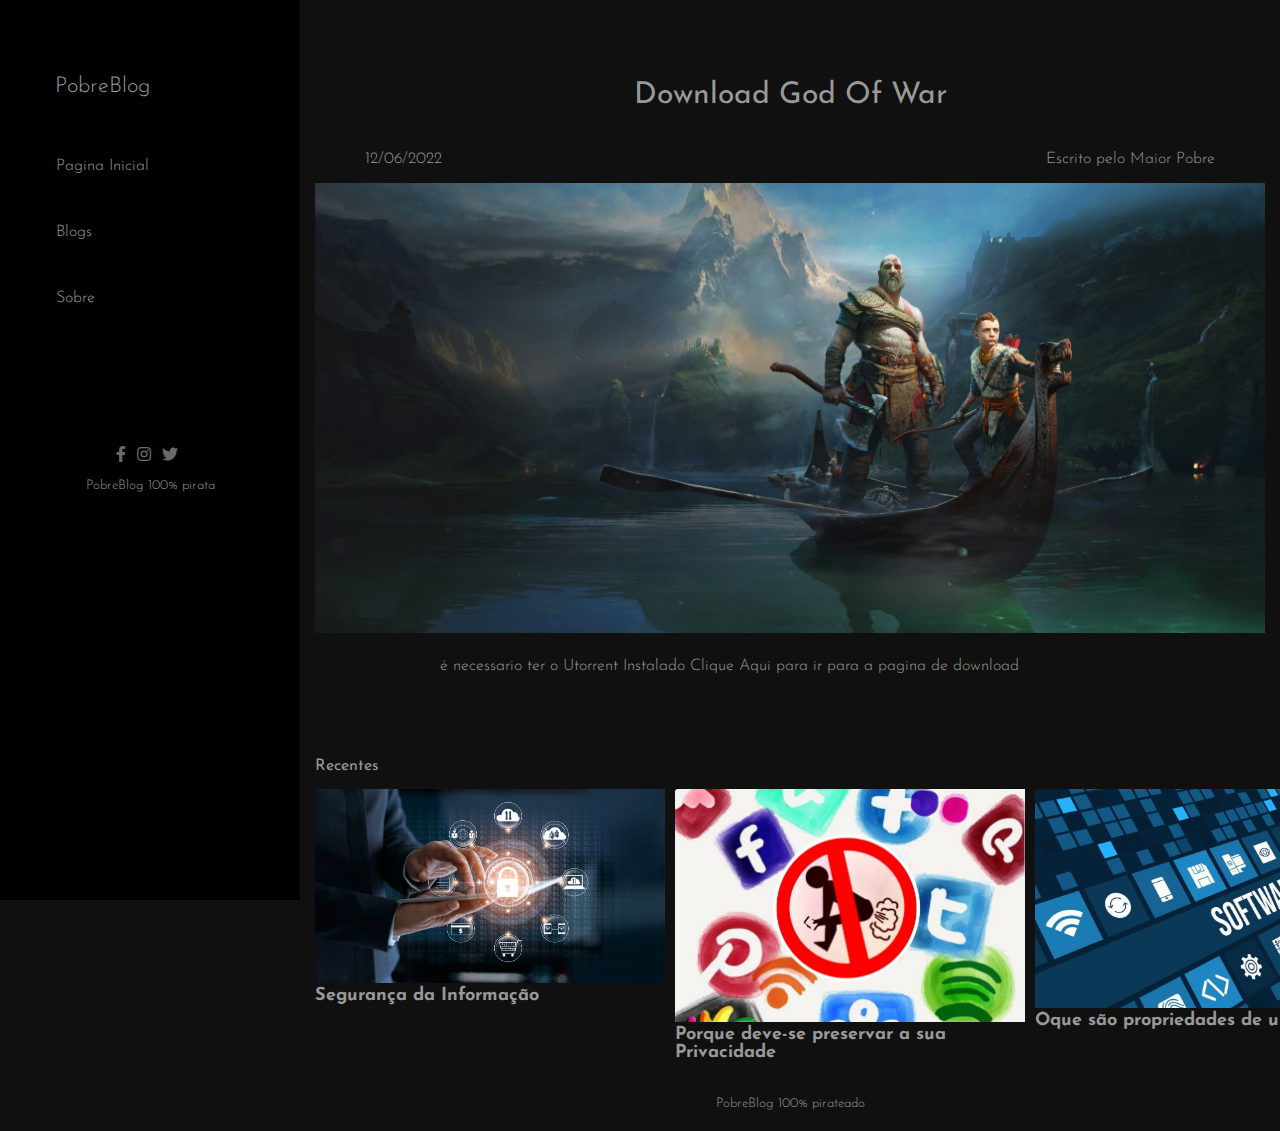
<file: godofwar.html>
<!DOCTYPE html>
<html lang="en">

<head>
  <meta charset="UTF-8" />
  <meta http-equiv="X-UA-Compatible" content="IE=edge" />
  <meta name="viewport" content="width=device-width, initial-scale=1.0" />
  <title>Blog-title - PobreBlog</title>
  <!-- Css -->
  <link rel="stylesheet" href="style.css" />
  <!-- Font awesome -->
  <link rel="stylesheet" href="https://cdnjs.cloudflare.com/ajax/libs/font-awesome/5.15.4/css/all.min.css" />
</head>

<body>
  <div id="wrapper">
    <!-- sidebar -->
    <div class="sidebar">
      <span class="closeButton">&times;</span>
      <p class="brand-title"><a href="">PobreBlog</a></p>

      <div class="side-links">
        <ul>
          <li><a href="index.html">Pagina Inicial</a></li>
          <li><a href="blog.html">Blogs</a></li>
          <li><a href="about.html">Sobre</a></li>
        </ul>
      </div>
      <!-- sidebar footer -->
      <footer class="sidebar-footer">
        <div>
          <a href=""><i class="fab fa-facebook-f"></i></a>
          <a href=""><i class="fab fa-instagram"></i></a>
          <a href=""><i class="fab fa-twitter"></i></a>
        </div>

        <small>PobreBlog 100% pirata</small>
      </footer>
    </div>

    <!-- Menu Button -->
    <div class="menuButton">
      <div class="bar"></div>
      <div class="bar"></div>
      <div class="bar"></div>
    </div>

    <!-- main -->
    <main class="container">
      <section class="single-blog-post">
        <h1>Download God Of War</h1>

        <p class="time-and-author">
          12/06/2022
          <span>Escrito pelo Maior Pobre</span>
        </p>

        <div class="single-blog-post-ContentImage" data-aos="fade-left">
          <img src="images/godofwar.png" alt="" />
        </div>

        <div class="about-text">
          <p>
            é necessario ter o Utorrent Instalado
            <a href="https://torrentjogos.net/god-of-war-portugues-pc">Clique Aqui para ir para a pagina de download</a>
          </p>
        </div>
      </section>

      <section class="recommended">
        <p>Recentes</p>
        <div class="recommended-cards">
          <a href="segurança.html">
            <div class="recommended-card">
              <img src="images/segurança.jpg" alt="" loading="lazy" />
              <h4>
                Segurança da Informação
              </h4>
            </div>
          </a>
          <a href="privacidade.html">
            <div class="recommended-card">
              <img src="images/privacidade.jpg" alt="" loading="lazy" />
              <h4>
                Porque deve-se preservar a sua Privacidade
              </h4>
            </div>
          </a>
          <a href="software.html">
            <div class="recommended-card">
              <img src="images/software.jpeg" alt="" loading="lazy" />
              <h4>
                Oque são propriedades de um software
              </h4>
            </div>
          </a>

        </div>
      </section>
    </main>

    <!-- Main footer -->
    <footer class="main-footer">
      <div>
        <a href=""><i class="fab fa-facebook-f"></i></a>
        <a href=""><i class="fab fa-instagram"></i></a>
        <a href=""><i class="fab fa-twitter"></i></a>
      </div>
      <small>PobreBlog 100% pirateado</small>
    </footer>
  </div>

  <!-- Click events to menu and close buttons using javaascript-->
  <script>
    document
      .querySelector(".menuButton")
      .addEventListener("click", function () {
        document.querySelector(".sidebar").style.width = "100%";
        document.querySelector(".sidebar").style.zIndex = "5";
      });

    document
      .querySelector(".closeButton")
      .addEventListener("click", function () {
        document.querySelector(".sidebar").style.width = "0";
      });
  </script>
</body>

</html>
</file>
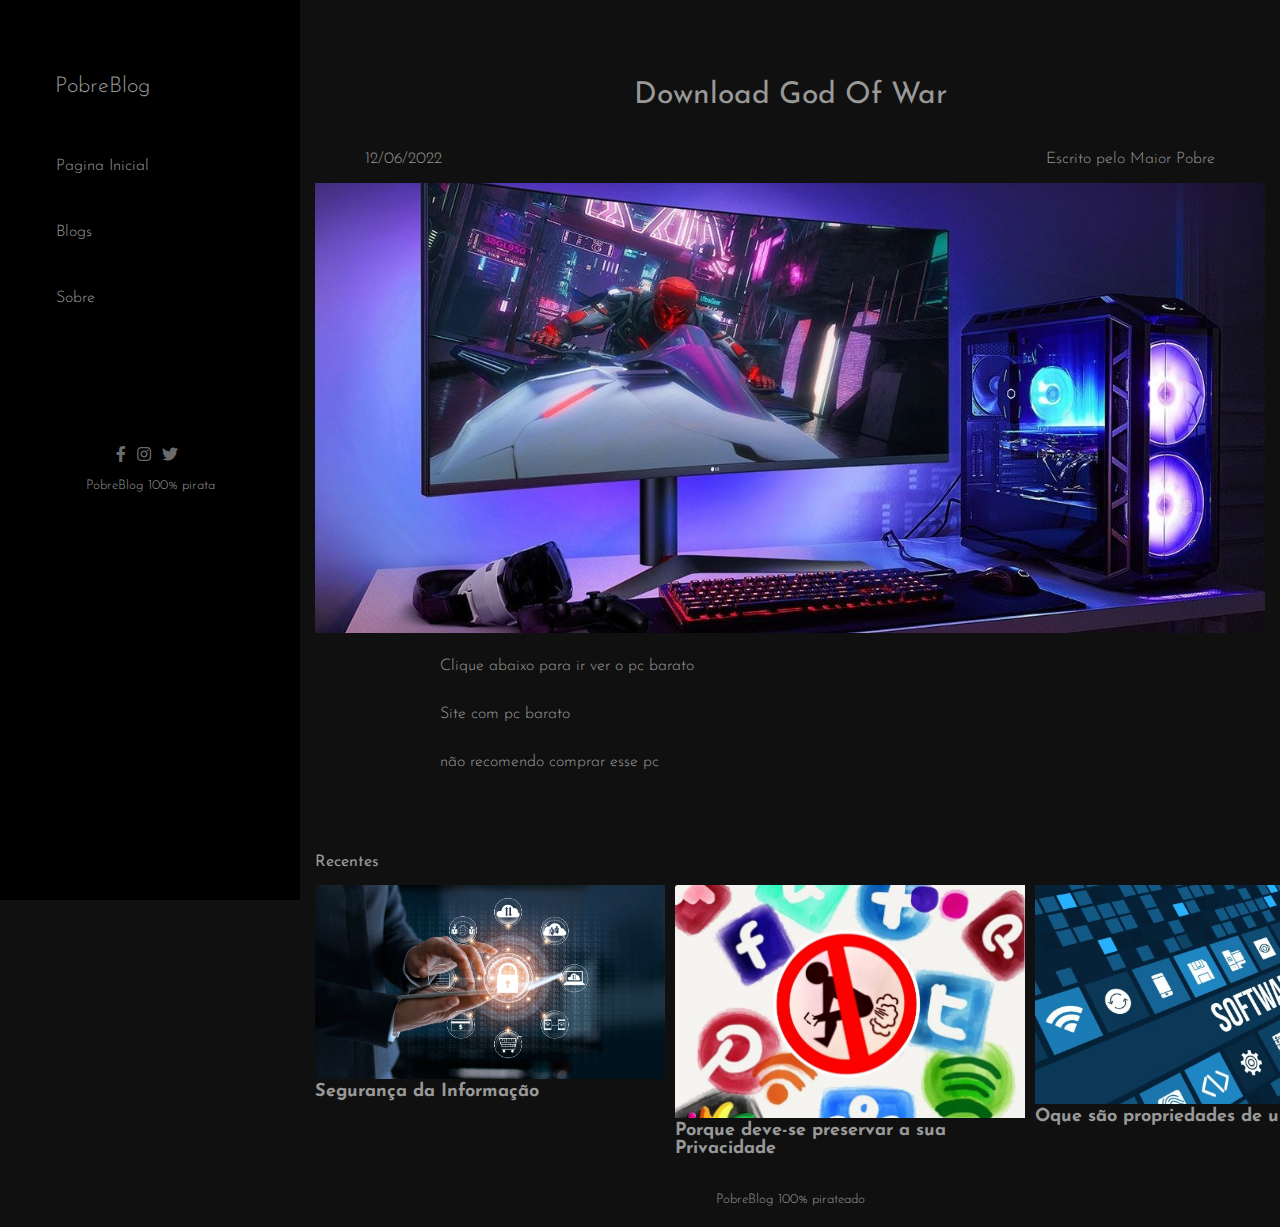
<file: pc.html>
<!DOCTYPE html>
<html lang="en">

<head>
  <meta charset="UTF-8" />
  <meta http-equiv="X-UA-Compatible" content="IE=edge" />
  <meta name="viewport" content="width=device-width, initial-scale=1.0" />
  <title>Blog-title - PobreBlog</title>
  <!-- Css -->
  <link rel="stylesheet" href="style.css" />
  <!-- Font awesome -->
  <link rel="stylesheet" href="https://cdnjs.cloudflare.com/ajax/libs/font-awesome/5.15.4/css/all.min.css" />
</head>

<body>
  <div id="wrapper">
    <!-- sidebar -->
    <div class="sidebar">
      <span class="closeButton">&times;</span>
      <p class="brand-title"><a href="">PobreBlog</a></p>

      <div class="side-links">
        <ul>
          <li><a href="index.html">Pagina Inicial</a></li>
          <li><a href="blog.html">Blogs</a></li>
          <li><a href="about.html">Sobre</a></li>
        </ul>
      </div>
      <!-- sidebar footer -->
      <footer class="sidebar-footer">
        <div>
          <a href=""><i class="fab fa-facebook-f"></i></a>
          <a href=""><i class="fab fa-instagram"></i></a>
          <a href=""><i class="fab fa-twitter"></i></a>
        </div>

        <small>PobreBlog 100% pirata</small>
      </footer>
    </div>

    <!-- Menu Button -->
    <div class="menuButton">
      <div class="bar"></div>
      <div class="bar"></div>
      <div class="bar"></div>
    </div>

    <!-- main -->
    <main class="container">
      <section class="single-blog-post">
        <h1>Download God Of War</h1>

        <p class="time-and-author">
          12/06/2022
          <span>Escrito pelo Maior Pobre</span>
        </p>

        <div class="single-blog-post-ContentImage" data-aos="fade-left">
          <img src="images/pc.jpg" alt="" />
        </div>

        <div class="about-text">
          <p>
            Clique abaixo para ir ver o pc barato
            <br><br>
            <a href="https://www.amazon.com.br/dp/B0884K5PTF?&linkCode=sl1&tag=techtudo-webstories-20&linkId=420e90eb50df69ff1fb123a6592ba7a4&language=pt_BR&ref_=as_li_ss_tl">Site com pc barato</a>
            <br><br>
            não recomendo comprar esse pc
          </p>
        </div>
      </section>

      <section class="recommended">
        <p>Recentes</p>
        <div class="recommended-cards">
          <a href="segurança.html">
            <div class="recommended-card">
              <img src="images/segurança.jpg" alt="" loading="lazy" />
              <h4>
                Segurança da Informação
              </h4>
            </div>
          </a>
          <a href="privacidade.html">
            <div class="recommended-card">
              <img src="images/privacidade.jpg" alt="" loading="lazy" />
              <h4>
                Porque deve-se preservar a sua Privacidade
              </h4>
            </div>
          </a>
          <a href="software.html">
            <div class="recommended-card">
              <img src="images/software.jpeg" alt="" loading="lazy" />
              <h4>
                Oque são propriedades de um software
              </h4>
            </div>
          </a>

        </div>
      </section>
    </main>

    <!-- Main footer -->
    <footer class="main-footer">
      <div>
        <a href=""><i class="fab fa-facebook-f"></i></a>
        <a href=""><i class="fab fa-instagram"></i></a>
        <a href=""><i class="fab fa-twitter"></i></a>
      </div>
      <small>PobreBlog 100% pirateado</small>
    </footer>
  </div>

  <!-- Click events to menu and close buttons using javaascript-->
  <script>
    document
      .querySelector(".menuButton")
      .addEventListener("click", function () {
        document.querySelector(".sidebar").style.width = "100%";
        document.querySelector(".sidebar").style.zIndex = "5";
      });

    document
      .querySelector(".closeButton")
      .addEventListener("click", function () {
        document.querySelector(".sidebar").style.width = "0";
      });
  </script>
</body>

</html>
</file>
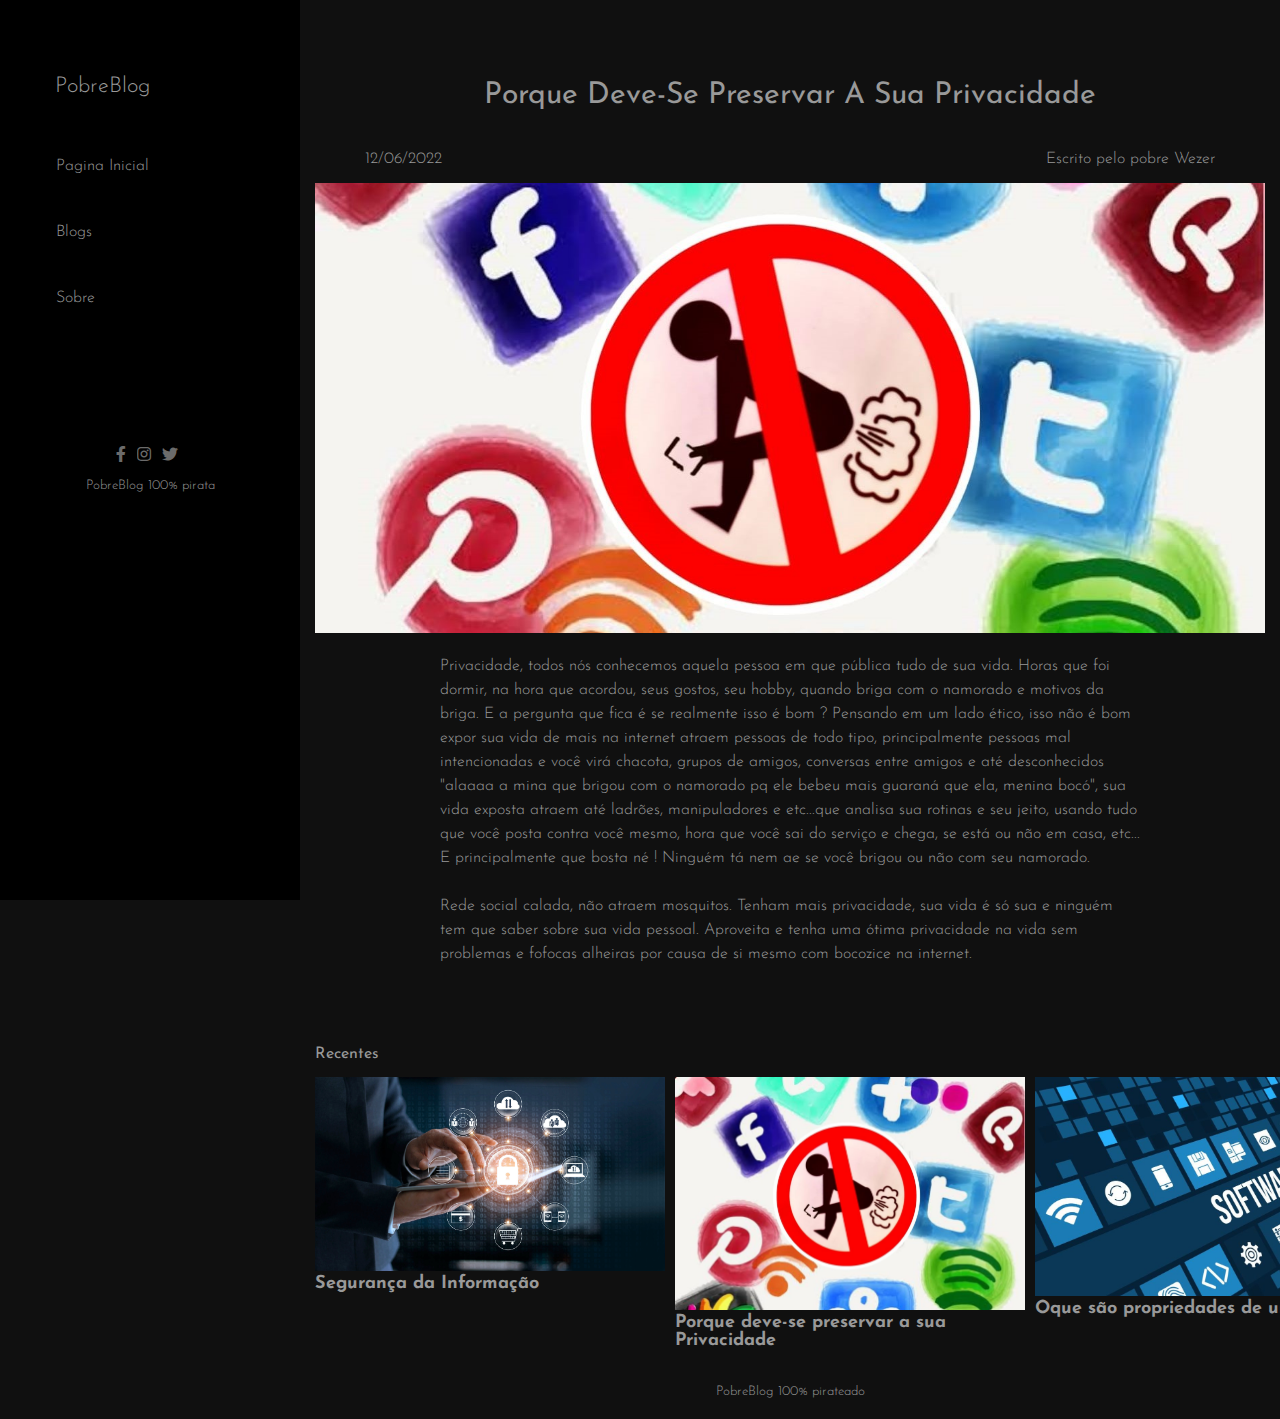
<file: privacidade.html>
<!DOCTYPE html>
<html lang="en">

<head>
  <meta charset="UTF-8" />
  <meta http-equiv="X-UA-Compatible" content="IE=edge" />
  <meta name="viewport" content="width=device-width, initial-scale=1.0" />
  <title>Blog-title - PobreBlog</title>
  <!-- Css -->
  <link rel="stylesheet" href="style.css" />
  <!-- Font awesome -->
  <link rel="stylesheet" href="https://cdnjs.cloudflare.com/ajax/libs/font-awesome/5.15.4/css/all.min.css" />
</head>

<body>
  <div id="wrapper">
    <!-- sidebar -->
    <div class="sidebar">
      <span class="closeButton">&times;</span>
      <p class="brand-title"><a href="">PobreBlog</a></p>

      <div class="side-links">
        <ul>
          <li><a href="index.html">Pagina Inicial</a></li>
          <li><a href="blog.html">Blogs</a></li>
          <li><a href="about.html">Sobre</a></li>
        </ul>
      </div>
      <!-- sidebar footer -->
      <footer class="sidebar-footer">
        <div>
          <a href=""><i class="fab fa-facebook-f"></i></a>
          <a href=""><i class="fab fa-instagram"></i></a>
          <a href=""><i class="fab fa-twitter"></i></a>
        </div>

        <small>PobreBlog 100% pirata</small>
      </footer>
    </div>

    <!-- Menu Button -->
    <div class="menuButton">
      <div class="bar"></div>
      <div class="bar"></div>
      <div class="bar"></div>
    </div>

    <!-- main -->
    <main class="container">
      <section class="single-blog-post">
        <h1>Porque deve-se preservar a sua Privacidade</h1>

        <p class="time-and-author">
          12/06/2022
          <span>Escrito pelo pobre Wezer</span>
        </p>

        <div class="single-blog-post-ContentImage" data-aos="fade-left">
          <img src="images/privacidade.jpg" alt="" />
        </div>

        <div class="about-text">
          <p>
            Privacidade, todos nós conhecemos aquela pessoa em que pública tudo de sua vida. 
            Horas que foi dormir, na hora que acordou, seus gostos, seu hobby, 
            quando briga com o namorado e motivos da briga. E a pergunta que fica é se realmente isso é bom ? 
            Pensando em um lado ético, isso não é bom expor sua vida de mais na internet atraem pessoas de todo tipo, 
            principalmente pessoas mal intencionadas e você virá chacota, grupos de amigos, conversas entre amigos e até 
            desconhecidos "alaaaa a mina que brigou com o namorado pq ele bebeu mais guaraná que ela, menina bocó", sua vida exposta 
            atraem até ladrões, manipuladores e etc...que analisa sua rotinas e seu jeito, usando tudo que você posta contra você mesmo, 
            hora que você sai do serviço e chega, se está ou não em casa, etc... E principalmente que bosta né ! 
            Ninguém tá nem ae se você brigou ou não com seu namorado.
          <br><br>
            Rede social calada, não atraem mosquitos. Tenham mais privacidade, sua vida é só sua e ninguém tem que saber 
            sobre sua vida pessoal. Aproveita e tenha uma ótima privacidade na vida sem problemas e fofocas alheiras por 
            causa de si mesmo com bocozice na internet.
          </p>
        </div>
      </section>

      <section class="recommended">
        <p>Recentes</p>
        <div class="recommended-cards">
          <a href="segurança.html">
            <div class="recommended-card">
              <img src="images/segurança.jpg" alt="" loading="lazy" />
              <h4>
                Segurança da Informação
              </h4>
            </div>
          </a>
          <a href="privacidade.html">
            <div class="recommended-card">
              <img src="images/privacidade.jpg" alt="" loading="lazy" />
              <h4>
                Porque deve-se preservar a sua Privacidade
              </h4>
            </div>
          </a>
          <a href="software.html">
            <div class="recommended-card">
              <img src="images/software.jpeg" alt="" loading="lazy" />
              <h4>
                Oque são propriedades de um software
              </h4>
            </div>
          </a>

        </div>
      </section>
    </main>

    <!-- Main footer -->
    <footer class="main-footer">
      <div>
        <a href=""><i class="fab fa-facebook-f"></i></a>
        <a href=""><i class="fab fa-instagram"></i></a>
        <a href=""><i class="fab fa-twitter"></i></a>
      </div>
      <small>PobreBlog 100% pirateado</small>
    </footer>
  </div>

  <!-- Click events to menu and close buttons using javaascript-->
  <script>
    document
      .querySelector(".menuButton")
      .addEventListener("click", function () {
        document.querySelector(".sidebar").style.width = "100%";
        document.querySelector(".sidebar").style.zIndex = "5";
      });

    document
      .querySelector(".closeButton")
      .addEventListener("click", function () {
        document.querySelector(".sidebar").style.width = "0";
      });
  </script>
</body>

</html>
</file>
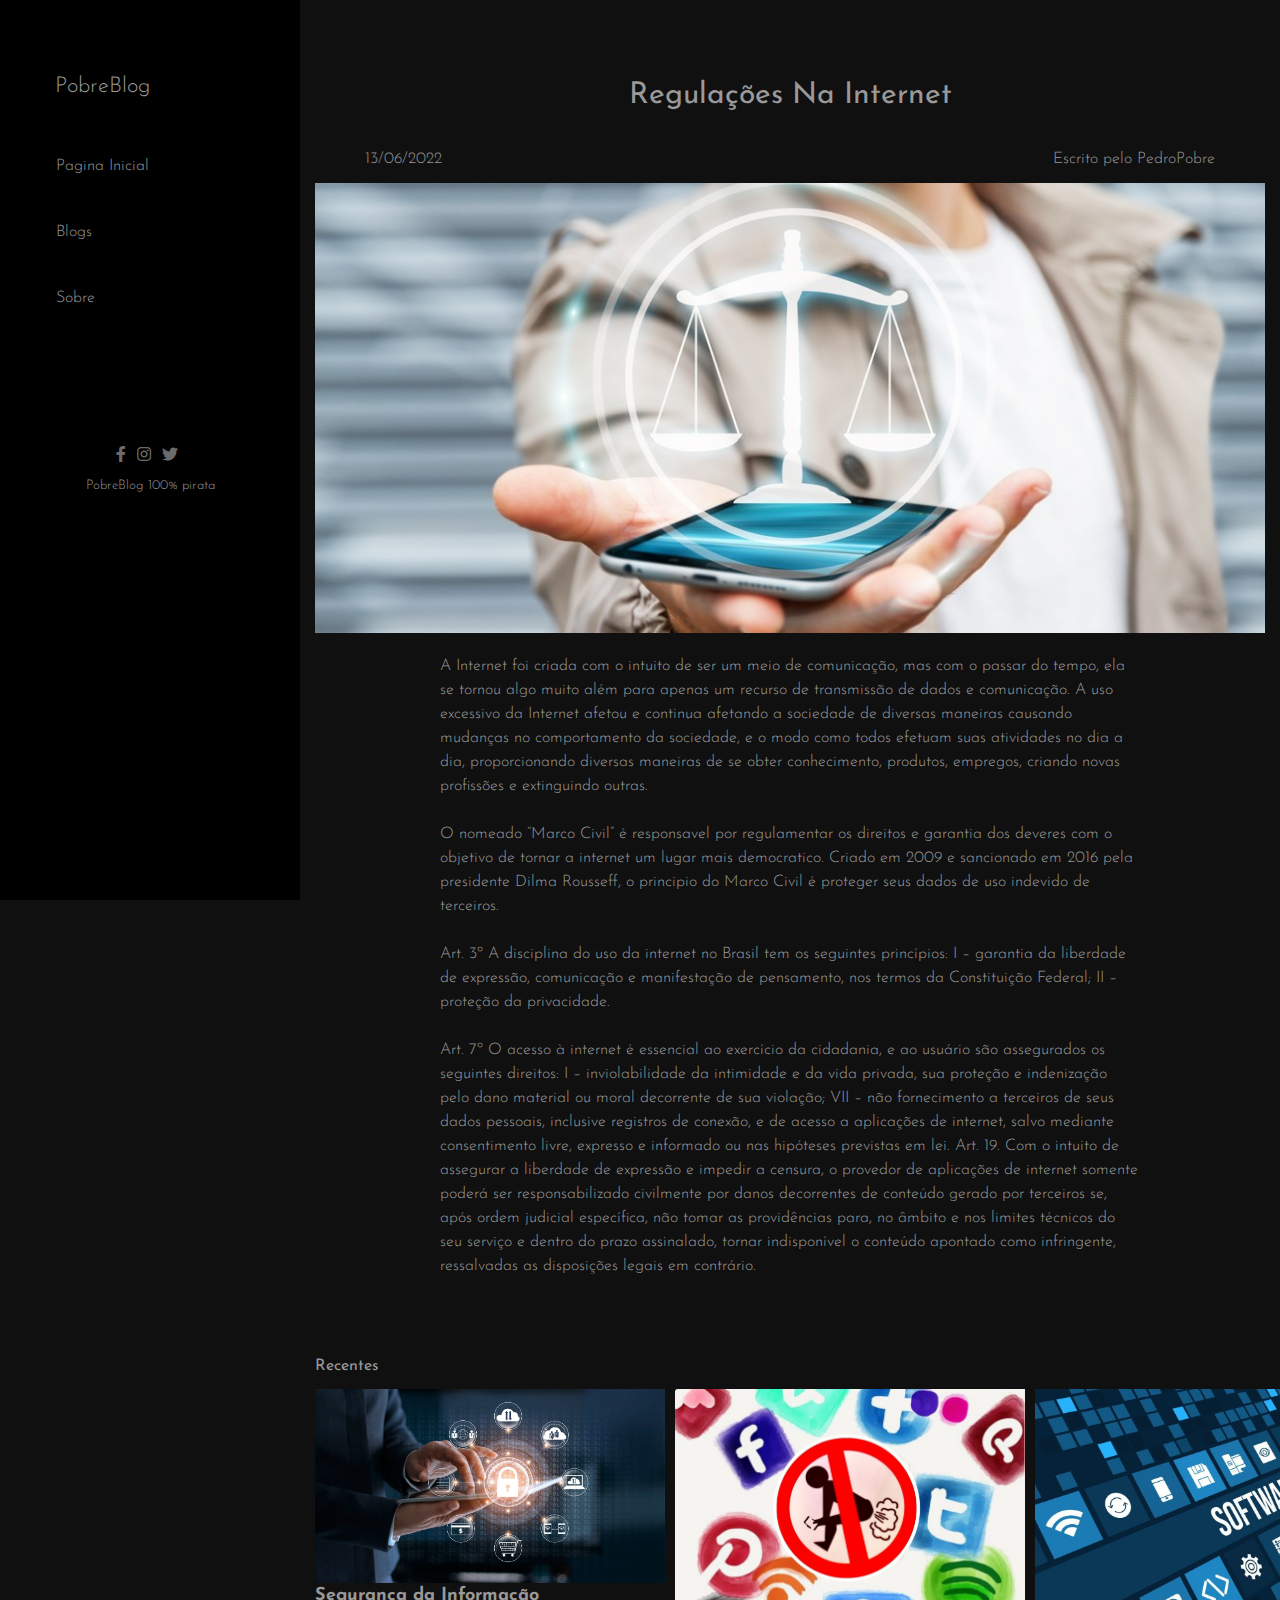
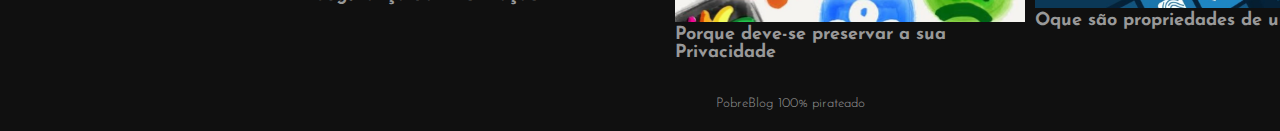
<file: regulaçoes.html>
<!DOCTYPE html>
<html lang="en">

<head>
  <meta charset="UTF-8" />
  <meta http-equiv="X-UA-Compatible" content="IE=edge" />
  <meta name="viewport" content="width=device-width, initial-scale=1.0" />
  <title>Blog-title - PobreBlog</title>
  <!-- Css -->
  <link rel="stylesheet" href="style.css" />
  <!-- Font awesome -->
  <link rel="stylesheet" href="https://cdnjs.cloudflare.com/ajax/libs/font-awesome/5.15.4/css/all.min.css" />
</head>

<body>
  <div id="wrapper">
    <!-- sidebar -->
    <div class="sidebar">
      <span class="closeButton">&times;</span>
      <p class="brand-title"><a href="">PobreBlog</a></p>

      <div class="side-links">
        <ul>
          <li><a href="index.html">Pagina Inicial</a></li>
          <li><a href="blog.html">Blogs</a></li>
          <li><a href="about.html">Sobre</a></li>
        </ul>
      </div>
      <!-- sidebar footer -->
      <footer class="sidebar-footer">
        <div>
          <a href=""><i class="fab fa-facebook-f"></i></a>
          <a href=""><i class="fab fa-instagram"></i></a>
          <a href=""><i class="fab fa-twitter"></i></a>
        </div>

        <small>PobreBlog 100% pirata</small>
      </footer>
    </div>

    <!-- Menu Button -->
    <div class="menuButton">
      <div class="bar"></div>
      <div class="bar"></div>
      <div class="bar"></div>
    </div>

    <!-- main -->
    <main class="container">
      <section class="single-blog-post">
        <h1>Regulações na internet</h1>

        <p class="time-and-author">
          13/06/2022
          <span>Escrito pelo PedroPobre</span>
        </p>

        <div class="single-blog-post-ContentImage" data-aos="fade-left">
          <img src="images/regulaçoes.jpg" alt="" />
        </div>

        <div class="about-text">
          <p>
            A Internet foi criada com o intuito de ser um meio de comunicação, mas com o passar do tempo, ela se tornou algo muito além para apenas um recurso de transmissão de dados e comunicação. A uso excessivo da Internet afetou e continua afetando a sociedade de diversas maneiras causando mudanças no comportamento da sociedade, e o modo como todos efetuam suas atividades no dia a dia, proporcionando diversas maneiras de se obter conhecimento, produtos, empregos, criando novas profissões e extinguindo outras. 
            <br><br>
            O nomeado “Marco Civil” é responsavel por regulamentar os direitos e garantia dos deveres com o objetivo de tornar a internet um lugar mais democratico. Criado em 2009 e sancionado em 2016 pela presidente Dilma Rousseff, o principio do Marco Civil é proteger seus dados de uso indevido de terceiros. 
            <br><br>
             Art. 3º A disciplina do uso da internet no Brasil tem os seguintes princípios: 
         I – garantia da liberdade de expressão, comunicação e manifestação de pensamento, nos termos da Constituição Federal; 
         II – proteção da privacidade.  
         <br><br>
             Art. 7º O acesso à internet é essencial ao exercício da cidadania, e ao usuário são assegurados os seguintes direitos: 
         I – inviolabilidade da intimidade e da vida privada, sua proteção e indenização pelo dano material ou moral decorrente de sua violação; 
         VII – não fornecimento a terceiros de seus dados pessoais, inclusive registros de conexão, e de acesso a aplicações de internet, salvo mediante consentimento livre, expresso e informado ou nas hipóteses previstas em lei. 
         Art. 19. Com o intuito de assegurar a liberdade de expressão e impedir a censura, o provedor de aplicações de internet somente poderá ser responsabilizado civilmente por danos decorrentes de conteúdo gerado por terceiros se, após ordem judicial específica, não tomar as providências para, no âmbito e nos limites técnicos do seu serviço e dentro do prazo assinalado, tornar indisponível o conteúdo apontado como infringente, ressalvadas as disposições legais em contrário.
          </p>
        </div>
      </section>

      <section class="recommended">
        <p>Recentes</p>
        <div class="recommended-cards">
          <a href="segurança.html">
            <div class="recommended-card">
              <img src="images/segurança.jpg" alt="" loading="lazy" />
              <h4>
                Segurança da Informação
              </h4>
            </div>
          </a>
          <a href="privacidade.html">
            <div class="recommended-card">
              <img src="images/privacidade.jpg" alt="" loading="lazy" />
              <h4>
                Porque deve-se preservar a sua Privacidade
              </h4>
            </div>
          </a>
          <a href="software.html">
            <div class="recommended-card">
              <img src="images/software.jpeg" alt="" loading="lazy" />
              <h4>
                Oque são propriedades de um software
              </h4>
            </div>
          </a>

        </div>
      </section>
    </main>

    <!-- Main footer -->
    <footer class="main-footer">
      <div>
        <a href=""><i class="fab fa-facebook-f"></i></a>
        <a href=""><i class="fab fa-instagram"></i></a>
        <a href=""><i class="fab fa-twitter"></i></a>
      </div>
      <small>PobreBlog 100% pirateado</small>
    </footer>
  </div>

  <!-- Click events to menu and close buttons using javaascript-->
  <script>
    document
      .querySelector(".menuButton")
      .addEventListener("click", function () {
        document.querySelector(".sidebar").style.width = "100%";
        document.querySelector(".sidebar").style.zIndex = "5";
      });

    document
      .querySelector(".closeButton")
      .addEventListener("click", function () {
        document.querySelector(".sidebar").style.width = "0";
      });
  </script>
</body>

</html>
</file>
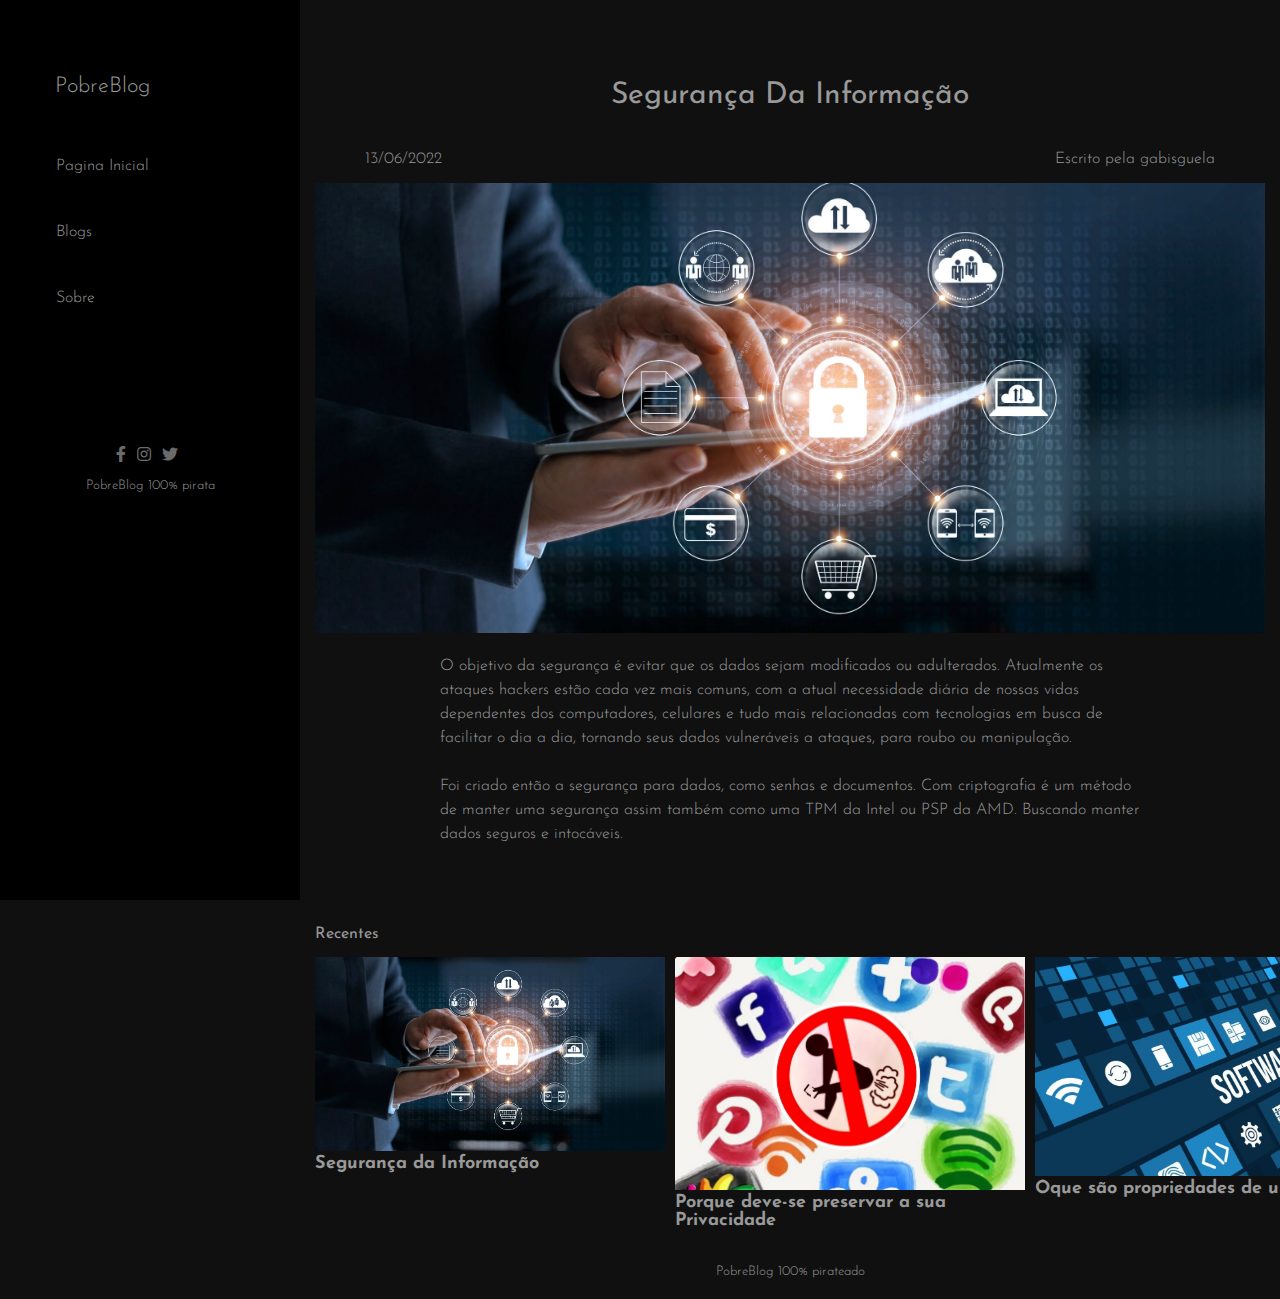
<file: segurança.html>
<!DOCTYPE html>
<html lang="en">

<head>
  <meta charset="UTF-8" />
  <meta http-equiv="X-UA-Compatible" content="IE=edge" />
  <meta name="viewport" content="width=device-width, initial-scale=1.0" />
  <title>Blog-title - PobreBlog</title>
  <!-- Css -->
  <link rel="stylesheet" href="style.css" />
  <!-- Font awesome -->
  <link rel="stylesheet" href="https://cdnjs.cloudflare.com/ajax/libs/font-awesome/5.15.4/css/all.min.css" />
</head>

<body>
  <div id="wrapper">
    <!-- sidebar -->
    <div class="sidebar">
      <span class="closeButton">&times;</span>
      <p class="brand-title"><a href="">PobreBlog</a></p>

      <div class="side-links">
        <ul>
          <li><a href="index.html">Pagina Inicial</a></li>
          <li><a href="blog.html">Blogs</a></li>
          <li><a href="about.html">Sobre</a></li>
        </ul>
      </div>
      <!-- sidebar footer -->
      <footer class="sidebar-footer">
        <div>
          <a href=""><i class="fab fa-facebook-f"></i></a>
          <a href=""><i class="fab fa-instagram"></i></a>
          <a href=""><i class="fab fa-twitter"></i></a>
        </div>

        <small>PobreBlog 100% pirata</small>
      </footer>
    </div>

    <!-- Menu Button -->
    <div class="menuButton">
      <div class="bar"></div>
      <div class="bar"></div>
      <div class="bar"></div>
    </div>

    <!-- main -->
    <main class="container">
      <section class="single-blog-post">
        <h1>Segurança da informação</h1>

        <p class="time-and-author">
          13/06/2022
          <span>Escrito pela gabisguela</span>
        </p>

        <div class="single-blog-post-ContentImage" data-aos="fade-left">
          <img src="images/segurança.jpg" alt="" />
        </div>

        <div class="about-text">
          <p>
            O objetivo da segurança é evitar que os dados sejam modificados ou adulterados. Atualmente os ataques hackers estão cada vez mais comuns, com a atual necessidade diária de nossas vidas dependentes dos computadores, celulares e tudo mais relacionadas com tecnologias em busca de facilitar o dia a dia, tornando seus dados vulneráveis a ataques, para roubo ou manipulação. 
            <br><br>
            Foi criado então a segurança para dados, como senhas e documentos. Com criptografia é um método de manter uma segurança assim também como uma TPM da Intel ou PSP da AMD. Buscando manter dados seguros e intocáveis.
          </p>
        </div>
      </section>

      <section class="recommended">
        <p>Recentes</p>
        <div class="recommended-cards">
          <a href="segurança.html">
            <div class="recommended-card">
              <img src="images/segurança.jpg" alt="" loading="lazy" />
              <h4>
                Segurança da Informação
              </h4>
            </div>
          </a>
          <a href="privacidade.html">
            <div class="recommended-card">
              <img src="images/privacidade.jpg" alt="" loading="lazy" />
              <h4>
                Porque deve-se preservar a sua Privacidade
              </h4>
            </div>
          </a>
          <a href="software.html">
            <div class="recommended-card">
              <img src="images/software.jpeg" alt="" loading="lazy" />
              <h4>
                Oque são propriedades de um software
              </h4>
            </div>
          </a>

        </div>
      </section>
    </main>

    <!-- Main footer -->
    <footer class="main-footer">
      <div>
        <a href=""><i class="fab fa-facebook-f"></i></a>
        <a href=""><i class="fab fa-instagram"></i></a>
        <a href=""><i class="fab fa-twitter"></i></a>
      </div>
      <small>PobreBlog 100% pirateado</small>
    </footer>
  </div>

  <!-- Click events to menu and close buttons using javaascript-->
  <script>
    document
      .querySelector(".menuButton")
      .addEventListener("click", function () {
        document.querySelector(".sidebar").style.width = "100%";
        document.querySelector(".sidebar").style.zIndex = "5";
      });

    document
      .querySelector(".closeButton")
      .addEventListener("click", function () {
        document.querySelector(".sidebar").style.width = "0";
      });
  </script>
</body>

</html>
</file>
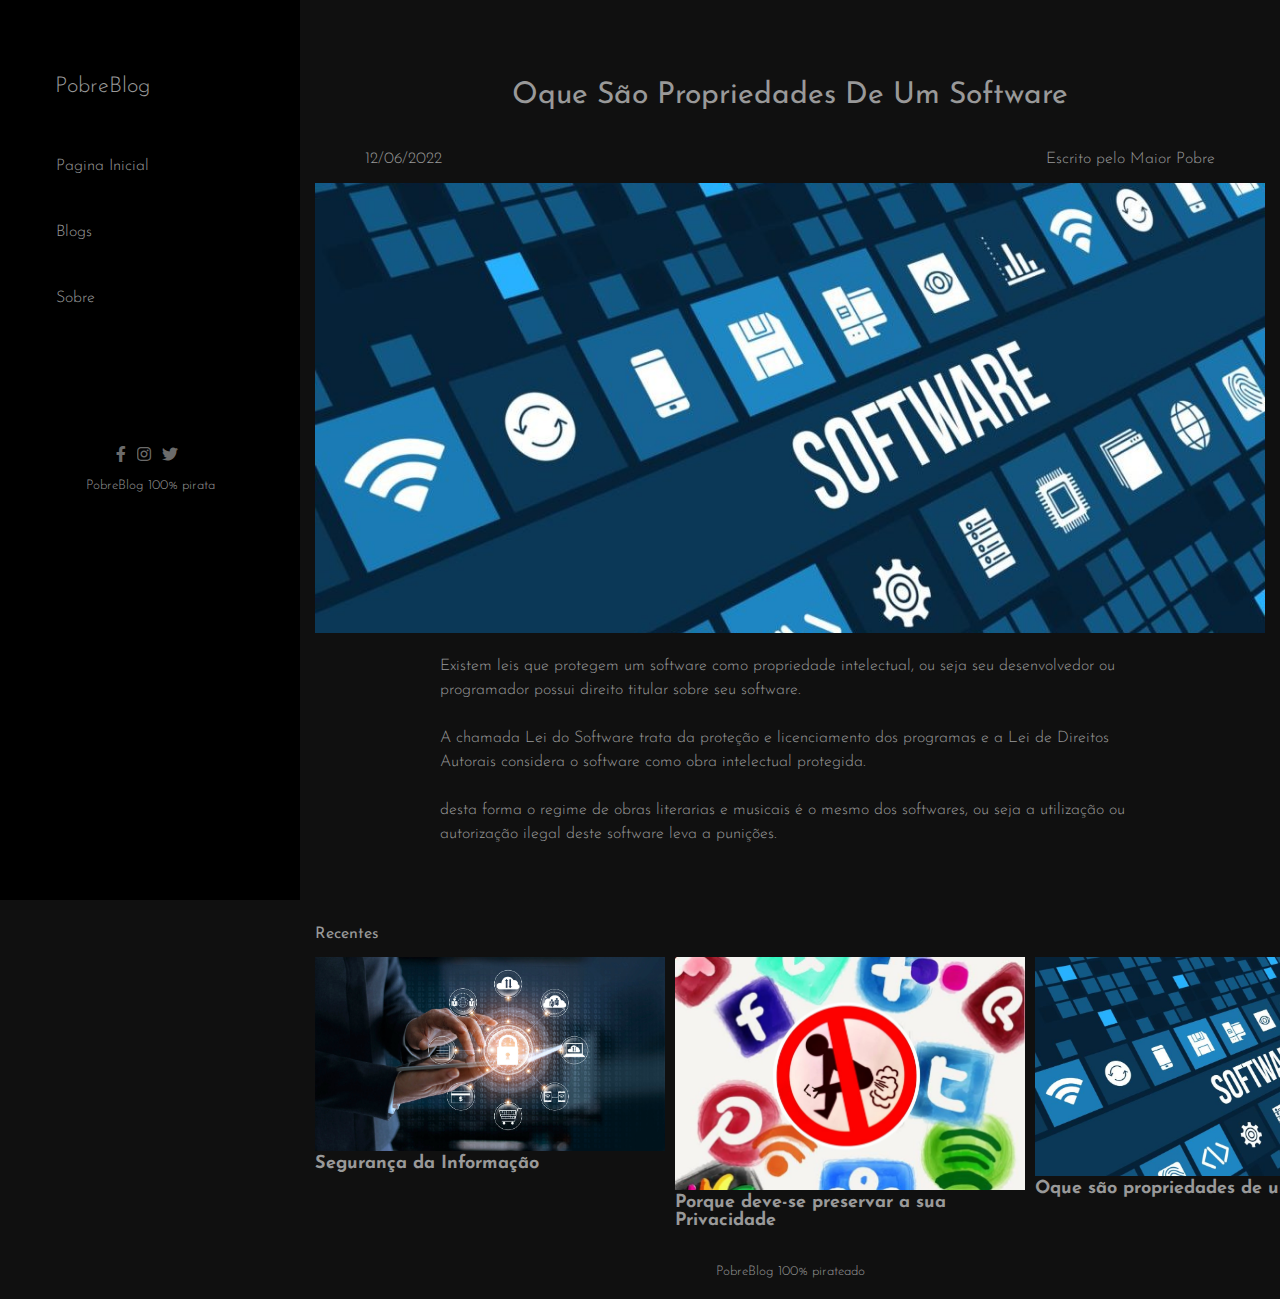
<file: software.html>
<!DOCTYPE html>
<html lang="en">

<head>
  <meta charset="UTF-8" />
  <meta http-equiv="X-UA-Compatible" content="IE=edge" />
  <meta name="viewport" content="width=device-width, initial-scale=1.0" />
  <title>Blog-title - PobreBlog</title>
  <!-- Css -->
  <link rel="stylesheet" href="style.css" />
  <!-- Font awesome -->
  <link rel="stylesheet" href="https://cdnjs.cloudflare.com/ajax/libs/font-awesome/5.15.4/css/all.min.css" />
</head>

<body>
  <div id="wrapper">
    <!-- sidebar -->
    <div class="sidebar">
      <span class="closeButton">&times;</span>
      <p class="brand-title"><a href="">PobreBlog</a></p>

      <div class="side-links">
        <ul>
          <li><a href="index.html">Pagina Inicial</a></li>
          <li><a href="blog.html">Blogs</a></li>
          <li><a href="about.html">Sobre</a></li>
        </ul>
      </div>
      <!-- sidebar footer -->
      <footer class="sidebar-footer">
        <div>
          <a href=""><i class="fab fa-facebook-f"></i></a>
          <a href=""><i class="fab fa-instagram"></i></a>
          <a href=""><i class="fab fa-twitter"></i></a>
        </div>

        <small>PobreBlog 100% pirata</small>
      </footer>
    </div>

    <!-- Menu Button -->
    <div class="menuButton">
      <div class="bar"></div>
      <div class="bar"></div>
      <div class="bar"></div>
    </div>

    <!-- main -->
    <main class="container">
      <section class="single-blog-post">
        <h1>Oque são propriedades de um software</h1>

        <p class="time-and-author">
          12/06/2022
          <span>Escrito pelo Maior Pobre</span>
        </p>

        <div class="single-blog-post-ContentImage" data-aos="fade-left">
          <img src="images/software.jpeg" alt="" />
        </div>

        <div class="about-text">
          <p>
            Existem leis que protegem um software como propriedade intelectual, ou seja seu desenvolvedor ou programador possui direito titular sobre seu software.
            <br><br>
            A chamada Lei do Software trata da proteção e licenciamento dos programas e a Lei de Direitos Autorais considera o software como obra intelectual protegida.
            <br><br>
            desta forma o regime de obras literarias e musicais é o mesmo dos softwares, ou seja a utilização ou autorização ilegal deste software leva a punições.
          </p>
        </div>
      </section>

      <section class="recommended">
        <p>Recentes</p>
        <div class="recommended-cards">
          <a href="segurança.html">
            <div class="recommended-card">
              <img src="images/segurança.jpg" alt="" loading="lazy" />
              <h4>
                Segurança da Informação
              </h4>
            </div>
          </a>
          <a href="privacidade.html">
            <div class="recommended-card">
              <img src="images/privacidade.jpg" alt="" loading="lazy" />
              <h4>
                Porque deve-se preservar a sua Privacidade
              </h4>
            </div>
          </a>
          <a href="software.html">
            <div class="recommended-card">
              <img src="images/software.jpeg" alt="" loading="lazy" />
              <h4>
                Oque são propriedades de um software
              </h4>
            </div>
          </a>

        </div>
      </section>
    </main>

    <!-- Main footer -->
    <footer class="main-footer">
      <div>
        <a href=""><i class="fab fa-facebook-f"></i></a>
        <a href=""><i class="fab fa-instagram"></i></a>
        <a href=""><i class="fab fa-twitter"></i></a>
      </div>
      <small>PobreBlog 100% pirateado</small>
    </footer>
  </div>

  <!-- Click events to menu and close buttons using javaascript-->
  <script>
    document
      .querySelector(".menuButton")
      .addEventListener("click", function () {
        document.querySelector(".sidebar").style.width = "100%";
        document.querySelector(".sidebar").style.zIndex = "5";
      });

    document
      .querySelector(".closeButton")
      .addEventListener("click", function () {
        document.querySelector(".sidebar").style.width = "0";
      });
  </script>
</body>

</html>
</file>
<file: style.css>
@import url("https://fonts.googleapis.com/css2?family=Josefin+Sans:ital,wght@0,100;0,200;0,300;0,400;0,500;0,600;0,700;1,700&display=swap");
* {
  margin: 0;
  padding: 0;
  box-sizing: border-box;
  font-family: "Josefin Sans", sans-serif;
}

body {
  color: #999;
  background: #101010;
}

#wrapper {
  margin-left: 300px;
  overflow-x: hidden;
}

a {
  text-decoration: none;
  color: #999;
}

img {
  max-width: 100%;
  height: auto;
}

.container {
  padding: 0 15px;
}

/* Scrollbar */
::-webkit-scrollbar {
  width: 5px;
  position: relative;
}

::-webkit-scrollbar-track {
  background: #000;
}

::-webkit-scrollbar-thumb {
  background: grey;
}

/* header */

.header {
  background-image: url("images/wallpaper.png");
  height: 100vh;
  background-size: cover;
  background-position: center;
  display: flex;
  align-items: center;
  justify-content: center;
  position: relative;
}

.header-text {
  margin-top: 145px;
  color: white;
  text-align: center;
  z-index: 1;
}

.header-text h1 {
  font-size: 70px;
  font-weight: 700;
}

.header-text h4 {
  font-size: 22px;
  font-weight: 300;
}

.overlay {
  position: absolute;
  top: 0;
  left: 0;
  width: 100%;
  height: 100%;
  background-color: rgba(0, 0, 0, 0.5);
}

/* Sidebar */
.sidebar {
  position: fixed;
  top: 0;
  left: 0;
  width: 300px;
  background-color: black;
  height: 100vh;
  transition: 0.5s;
  display: block;
}

.brand-title {
  margin: 75px 0 60px 55px;
  font-size: 22px;
  font-weight: 300;
}

.side-links li {
  margin: 6px 8px 20px 56px;
  list-style: none;
  font-weight: 300;
  margin-bottom: 50px;
}

.side-links .active {
  color: white;
}

.side-links li a {
  display: inline-block;
  transition: ease 0.4s;
}

.side-links li a:hover {
  color: white;
  transform: translateX(10px);
}

footer {
  margin-top: 140px;
  text-align: center;
  font-weight: 300;
}

footer a {
  opacity: 0.7;
  margin-right: 6px;
}

footer small {
  display: inline-block;
  margin-top: 15px;
}

.main-footer {
  margin: 20px 0;
}

.main-footer div {
  display: none;
}

/* Menu Button */
.bar {
  width: 30px;
  height: 3px;
  background-color: white;
  margin: 6px 0;
}

.menuButton {
  cursor: pointer;
  position: fixed;
  top: 2vh;
  left: 2vw;
  z-index: 1;
  display: none;
}

/* Close Button */
.closeButton {
  font-size: 50px;
  padding-left: 85%;
  color: whitesmoke;
  cursor: pointer;
  display: none;
}

/* Blog Styles */

.searchbar {
  text-align: center;
  margin: 15px auto;
}

.searchbar input {
  padding: 10px 10px;
  width: 250px;
  /* font-size: 16px; */
}

.searchbar button {
  padding: 11px 10px;
  border: none;
  background-color: white;
  cursor: pointer;
}

/* Categories */
.categories ul li {
  list-style: none;
  background-color: #494949;
  margin: 20px 5px;
  
  border-radius: 15px;
}

.categories ul {
  display: flex;
  justify-content: center;
}

.categories a {
  color: white;
  padding: 10px 20px;
  display: inline-block;
}

.header-title {
  text-align: center;
  margin: 80px 0 40px 0;
  font-size: 30px;
  font-weight: 300;
}

.cards-blog {
  display: grid;
  grid-template-columns: repeat(2, 1fr);
  grid-gap: 3rem;
  margin-bottom: 1rem;
  border: none;
}

.card-blog-content p {
  margin-bottom: 16px;
  margin-top: 6px;
  font-size: 16px;
  font-weight: 300;
}

.card-blog-content p span {
  float: right;
}

.card-blog-content h4 {
  font-size: 24px;
  text-transform: capitalize;
}

.card-blog-content a {
  font-weight: 400;
}

/* Pagination */

​.pagination {
  display: inline-block;
}

#pagination {
  margin: 3rem 3rem;
}

.pagination a {
  color: white;
  float: left;
  padding: 6px 16px;
  text-decoration: none;
}

.pagination a.active {
  background-color: #4caf50;
  color: white;
}

.pagination a:hover {
  background-color: #ddd;
  color: black;
}

/* Single Blog */
.single-blog-post h1 {
  text-align: center;
  margin: 80px 0 40px 0;
  font-size: 30px;
  font-weight: 400;
  text-transform: capitalize;
}

.single-blog-post p {
  margin-bottom: 16px;
  font-size: 16px;
  font-weight: 300;
}

.single-blog-post .time-and-author {
  margin-left: 50px;
  margin-right: 50px;
}

.single-blog-post img {
  height: 50vh;
  object-fit: cover;
  width: 100%;
}

.single-blog-post .about-text {
  max-width: 700px;
  margin: 17px auto;
  line-height: 1.5;
}

.single-blog-post .about-text li {
  font-weight: 300;
  margin-bottom: 20px;
}

.single-blog-post p span {
  float: right;
}

.recommended-cards {
  display: grid;
  grid-template-columns: repeat(3, 1fr);
  gap: 10px;
}

.recommended-card {
  width: 350px;
  overflow: hidden;
  transition: 0.3s ease;
}

.recommended-card:hover {
  transform: translateY(-8px);
}

.recommended-card img {
  max-width: 100%;
}

.recommended-card h4 {
  max-width: 350px;
  font-size: 18px;
}

.recommended p {
  margin-top: 80px;
  margin-bottom: 15px;
}

/* Contact */
#contact-us h1 {
  text-align: center;
  margin: 80px 0 40px 0;
  font-size: 30px;
  font-weight: 400;
}

#contact-us .container {
  display: grid;
  grid-template-columns: 1fr 1fr;
}

#contact-us .contact-info {
  display: flex;
  flex-direction: column;
  justify-content: center;
  font-weight: 300;
}
#contact-us .specific-info {
  display: flex;
  margin-bottom: 50px;
}

#contact-us .specific-info a {
  display: inline-block;
}

#contact-us .specific-info a:nth-of-type(1) {
  margin-bottom: 10px;
}

#contact-us .specific-info .title {
  margin-bottom: 5px;
}

#contact-us .specific-info .subtitle {
  margin-top: 10px;
}

#contact-us .specific-info i {
  margin-right: 20px;
  color: rgba(255, 255, 0, 0.9);
}

#contact-us .subtitle {
  color: #9b9b9b;
}

/* Contact Form */

#contact-us input,
textarea {
  width: 100%;
  padding: 10px;
  border: 1px solid #ccc;
  border-radius: 4px;
  box-sizing: border-box;
  margin-top: 6px;
  margin-bottom: 20px;
  font-size: 16px;
}

.contact-form span {
  font-weight: 300;
  font-size: 16;
}

textarea {
  height: 200px;
}

#contact-us input[type="submit"] {
  background-color: black;
  color: white;
  border: none;
  cursor: pointer;
  transition: 0.3s ease;
}

#contact-us input[type="submit"]:hover {
  transform: translateY(-4px);
}

/* Medium devices and below */

@media (max-width: 768px) {
  .sidebar {
    width: 0;
    overflow: hidden;
  }

  #wrapper {
    margin-left: 0;
  }

  .menuButton {
    display: block;
  }

  .closeButton {
    display: block;
  }

  /* Recommednded Cards */
  .recommended-cards {
    grid-template-columns: repeat(2, 1fr);
  }
}

@media (max-width: 600px) {
  /* Blog */
  .cards-blog {
    display: grid;
    grid-template-columns: repeat(1, 1fr);
    grid-gap: 2rem;
    background: #101010;
    margin-bottom: 1rem;
    border: none;
  }

  /* Recommended cards */
  .recommended-cards {
    display: grid;
    grid-template-columns: 1fr;
    gap: 10px;
  }

  /* Footer */
  .main-footer div {
    display: block;
  }

  /* Contact-us */
  #contact-us .container {
    display: grid;
    grid-template-columns: 1fr;
    justify-items: center;
  }

  #contact-us .specific-info {
    margin-bottom: 25px;
  }

  /* Categories */
  .categories ul {
    flex-direction: column;
    text-align: center;
  }

  .categories ul li {
    margin-top: 7px;
    margin-bottom: 7px;
  }

  .categories ul li:nth-of-type(4) {
    margin-bottom: 25px;
  }
}
</file>
